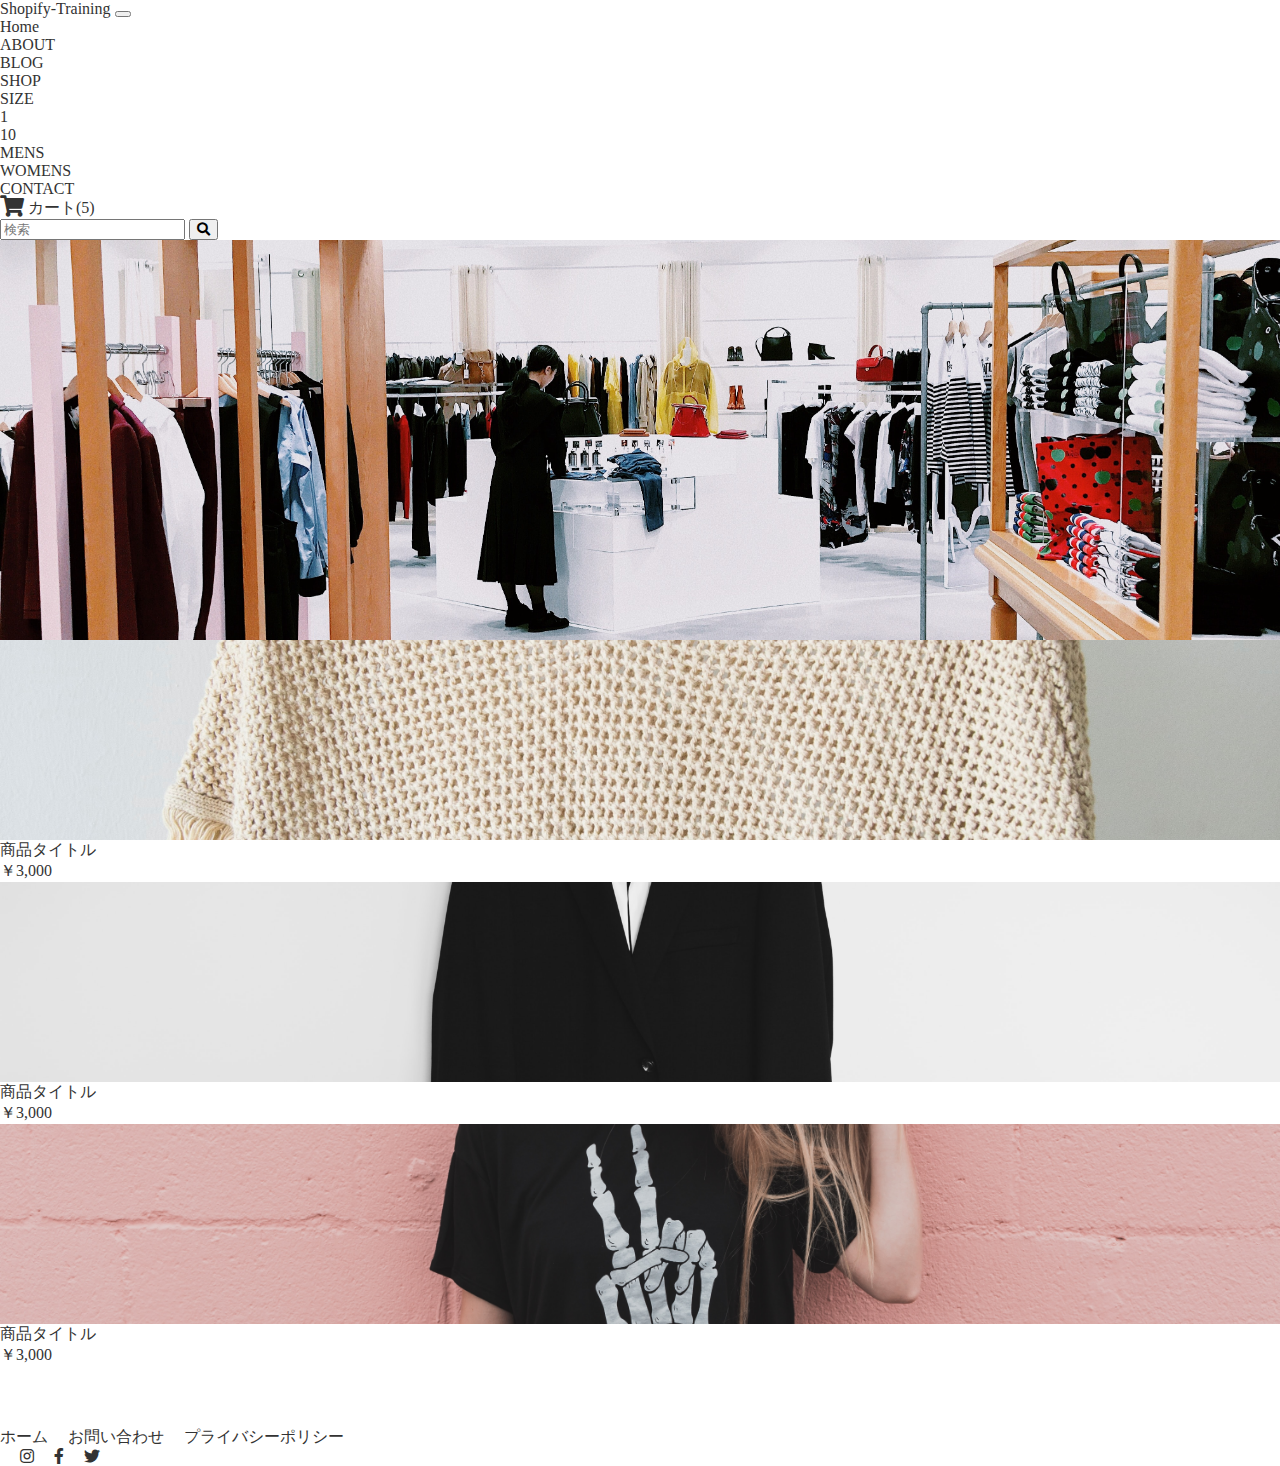
<file: index.html>
<!DOCTYPE html>

<html lang="ja">

<head>
  <meta charset="utf-8">
  <meta name="author" content="">
  <title>Shopify-Training</title>
  <meta name="description" content="">
  <meta name="viewport" content="width=device-width,initial-scale=1">

  <link rel="icon" href="">

  <!-- CSS -->

  <!-- Font Awesome Icons -->
  <link href="https://use.fontawesome.com/releases/v5.6.1/css/all.css" rel="stylesheet">

  <link href="assets/css/reset.css" rel="stylesheet">
  <link rel="stylesheet" href="https://stackpath.bootstrapcdn.com/bootstrap/4.5.0/css/bootstrap.min.css"
    integrity="sha384-9aIt2nRpC12Uk9gS9baDl411NQApFmC26EwAOH8WgZl5MYYxFfc+NcPb1dKGj7Sk" crossorigin="anonymous">
  <link href="assets/css/style.css" rel="stylesheet">


</head>

<body>
  <!-- HEADER
    ================================================== -->
  <header>
    <nav class="navbar navbar-expand-lg navbar-light bg-light">
      <a class="navbar-brand" href="index.html">Shopify-Training</a>
      <a href="cart.html" class="tb_menu ml-auto pr-3">
        <span class="navbar-text ">
          <i class="fas fa-shopping-cart fa-lg"></i>
        </span>
        <span class="navbar-text ">
          カート(5)
        </span>
      </a>
      <button class="navbar-toggler" type="button" data-toggle="collapse" data-target="#navbarNavDropdown"
        aria-controls="navbarNavDropdown" aria-expanded="false" aria-label="Toggle navigation">
        <span class="navbar-toggler-icon"></span>
      </button>
      <div class="collapse navbar-collapse" id="navbarNavDropdown">
        <ul class="navbar-nav mr-auto">
          <li class="nav-item active">
            <a class="nav-link" href="index.html">Home <span class="sr-only">(current)</span></a>
          </li>
          <li class="nav-item">
            <a class="nav-link" href="about.html">ABOUT</a>
          </li>
          <li class="nav-item">
            <a class="nav-link" href="blog.html">BLOG</a>
          </li>
          <li class="nav-item">
            <div class="dropdown drop-hover">
              <a class="nav-link dropdown-toggle" href="#">
                SHOP
              </a>
              <ul class="dropdown-menu">
                <li class="dropright drop-hover">
                  <a class="dropdown-item dropdown-toggle" href="collection.html" data-toggle="dropdown">SIZE</a>
                  <ul class="dropdown-menu">
                    <li>
                      <a class="dropdown-item" href="collection.html">1</a>
                    </li>
                    <li>
                      <a class="dropdown-item" href="collection.html">10</a>
                    </li>
                  </ul>
                </li>
                <li>
                  <a class="dropdown-item" href="collection.html">MENS</a>
                </li>
                <li>
                  <a class="dropdown-item" href="collection.html">WOMENS</a>
                </li>
              </ul>
            </div>
          </li>
          <li class="nav-item">
            <a class="nav-link" href="contact.html">CONTACT</a>
          </li>
        </ul>
        <div class="pc_menu d-flex">
          <a href="cart.html">
            <span class="navbar-text ">
              <i class="fas fa-shopping-cart fa-lg"></i>
            </span>
            <span class="navbar-text ">
              カート(5)
            </span>
          </a>
          <form>
            <div class="input-group ml-2">
              <input type="text" class="form-control" placeholder="検索">
              <span class="input-group-btn">
                <button type="button" class="btn btn-primary"><i class="fas fa-search"></i></button>
              </span>
            </div>
          </form>
        </div>
      </div>
    </nav>
  </header>

  <div class="toppage_bg_img mb-5" style="background-image: url('assets/img/index_top.jpg');">

  </div>
  <div class="main">
    <div class="container">
      <div class="row">
        <a href="product.html" class="col-sm mb-3">
          <div class="card">
            <img class="item_list_img" src="assets/img/clothes1.jpg" alt="">
            <div class="card-body">
              <p class="card-text font-weight-bold">商品タイトル</p>
              <p>￥3,000</p>
            </div>
          </div>
        </a>
        <a href="product.html" class="col-sm mb-3">
          <div class="card">
            <img class="item_list_img" src="assets/img/clothes2.jpg" alt="">
            <div class="card-body">
              <p class="card-text font-weight-bold">商品タイトル</p>
              <p>￥3,000</p>
            </div>
          </div>
        </a>
        <a href="product.html" class="col-sm mb-3">
          <div class="card">
            <img class="item_list_img" src="assets/img/clothes3.jpg" alt="">
            <div class="card-body">
              <p class="card-text font-weight-bold">商品タイトル</p>
              <p>￥3,000</p>
            </div>
          </div>
        </a>
      </div>
    </div>
  </div>

  <footer class="mt-5 py-2 bg-secondary text-white">
    <div class="container">
      <div class="footer_menu d-flex align-items-center justify-content-between">
        <ul class="footer_menu_left no_margin_buttom">
          <li><a href="index.html" class="text-white">ホーム</a></li>
          <li><a href="contact.html" class="text-white">お問い合わせ</a></li>
          <li><a href="policy.html" class="text-white">プライバシーポリシー</a></li>
        </ul>
        <ul class="footer_menu_rigth no_margin_buttom">
          <li><a href="#" class="text-white"><i class="fab fa-instagram"></i></a></li>
          <li><a href="#" class="text-white"><i class="fab fa-facebook-f"></i></a></li>
          <li><a href="#" class="text-white"><i class="fab fa-twitter"></i></a></li>
        </ul>
      </div>
    </div>
  </footer>


  <!-- JavaScript -->
  <script src="https://code.jquery.com/jquery-3.5.1.slim.min.js"
    integrity="sha384-DfXdz2htPH0lsSSs5nCTpuj/zy4C+OGpamoFVy38MVBnE+IbbVYUew+OrCXaRkfj"
    crossorigin="anonymous"></script>
  <script src="https://cdn.jsdelivr.net/npm/popper.js@1.16.0/dist/umd/popper.min.js"
    integrity="sha384-Q6E9RHvbIyZFJoft+2mJbHaEWldlvI9IOYy5n3zV9zzTtmI3UksdQRVvoxMfooAo"
    crossorigin="anonymous"></script>
  <script src="https://stackpath.bootstrapcdn.com/bootstrap/4.5.0/js/bootstrap.min.js"
    integrity="sha384-OgVRvuATP1z7JjHLkuOU7Xw704+h835Lr+6QL9UvYjZE3Ipu6Tp75j7Bh/kR0JKI"
    crossorigin="anonymous"></script>
  
</body>

</html>
</file>
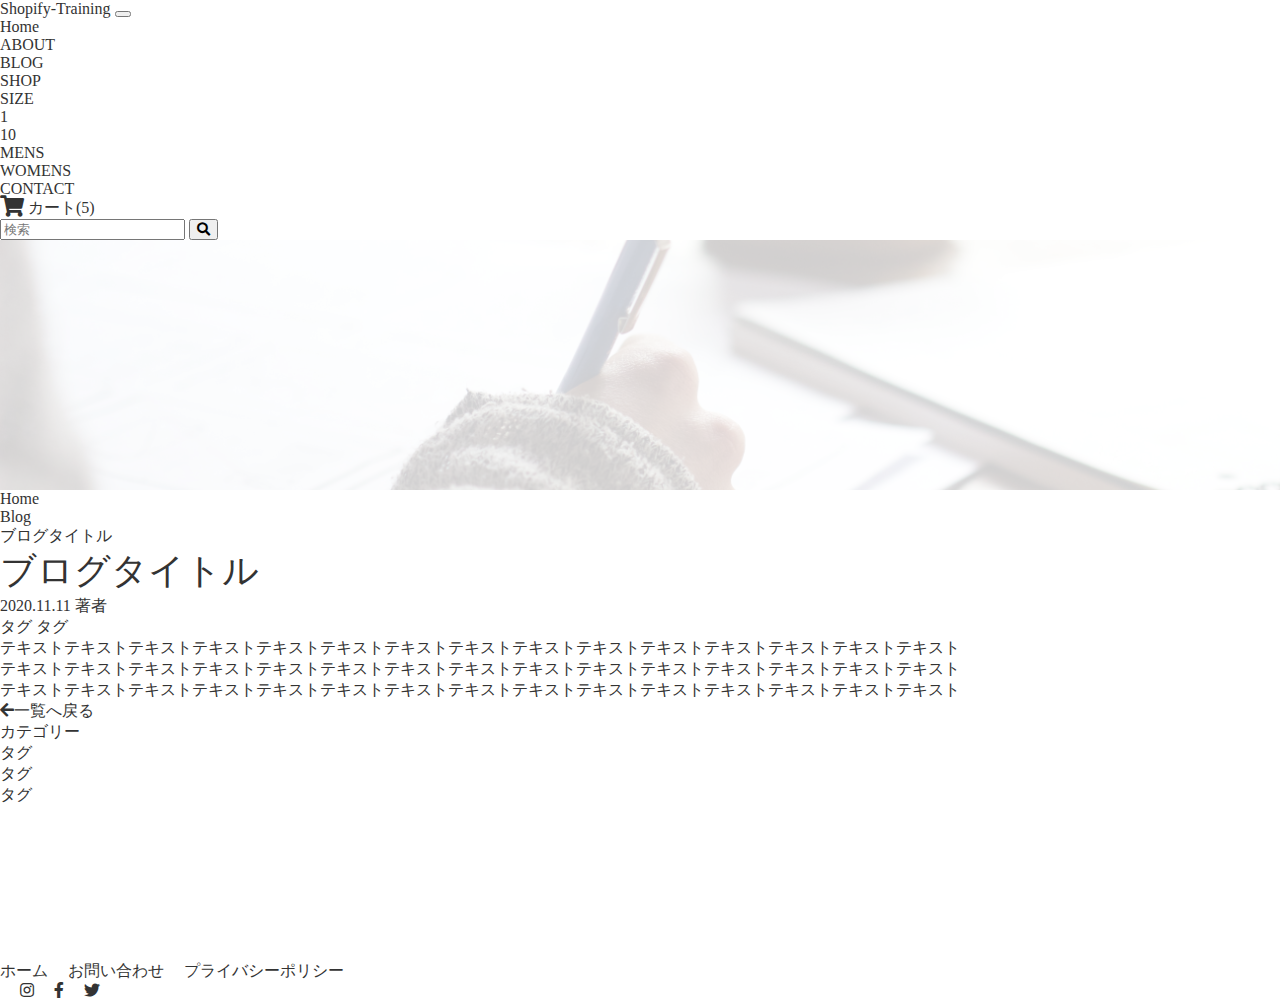
<file: article.html>
<!DOCTYPE html>

<html lang="ja">

<head>
  <meta charset="utf-8">
  <meta name="author" content="">
  <title>Shopify-Training</title>
  <meta name="description" content="">
  <meta name="viewport" content="width=device-width,initial-scale=1">

  <link rel="icon" href="">

  <!-- CSS -->

  <!-- Font Awesome Icons -->
  <link href="https://use.fontawesome.com/releases/v5.6.1/css/all.css" rel="stylesheet">

  <link href="assets/css/reset.css" rel="stylesheet">
  <link rel="stylesheet" href="https://stackpath.bootstrapcdn.com/bootstrap/4.5.0/css/bootstrap.min.css"
    integrity="sha384-9aIt2nRpC12Uk9gS9baDl411NQApFmC26EwAOH8WgZl5MYYxFfc+NcPb1dKGj7Sk" crossorigin="anonymous">
  <link href="assets/css/style.css" rel="stylesheet">


</head>

<body>
  <!-- HEADER
    ================================================== -->
  <header>
    <nav class="navbar navbar-expand-lg navbar-light bg-light">
      <a class="navbar-brand" href="index.html">Shopify-Training</a>
      <a href="cart.html" class="tb_menu ml-auto pr-3">
        <span class="navbar-text ">
          <i class="fas fa-shopping-cart fa-lg"></i>
        </span>
        <span class="navbar-text ">
          カート(5)
        </span>
      </a>
      <button class="navbar-toggler" type="button" data-toggle="collapse" data-target="#navbarNavDropdown"
        aria-controls="navbarNavDropdown" aria-expanded="false" aria-label="Toggle navigation">
        <span class="navbar-toggler-icon"></span>
      </button>
      <div class="collapse navbar-collapse" id="navbarNavDropdown">
        <ul class="navbar-nav mr-auto">
          <li class="nav-item active">
            <a class="nav-link" href="index.html">Home <span class="sr-only">(current)</span></a>
          </li>
          <li class="nav-item">
            <a class="nav-link" href="about.html">ABOUT</a>
          </li>
          <li class="nav-item">
            <a class="nav-link" href="blog.html">BLOG</a>
          </li>
          <li class="nav-item">
            <div class="dropdown drop-hover">
              <a class="nav-link dropdown-toggle" href="#">
                SHOP
              </a>
              <ul class="dropdown-menu">
                <li class="dropright drop-hover">
                  <a class="dropdown-item dropdown-toggle" href="collection.html" data-toggle="dropdown">SIZE</a>
                  <ul class="dropdown-menu">
                    <li>
                      <a class="dropdown-item" href="collection.html">1</a>
                    </li>
                    <li>
                      <a class="dropdown-item" href="collection.html">10</a>
                    </li>
                  </ul>
                </li>
                <li>
                  <a class="dropdown-item" href="collection.html">MENS</a>
                </li>
                <li>
                  <a class="dropdown-item" href="collection.html">WOMENS</a>
                </li>
              </ul>
            </div>
          </li>
          <li class="nav-item">
            <a class="nav-link" href="contact.html">CONTACT</a>
          </li>
        </ul>
        <div class="pc_menu d-flex">
          <a href="cart.html">
            <span class="navbar-text ">
              <i class="fas fa-shopping-cart fa-lg"></i>
            </span>
            <span class="navbar-text ">
              カート(5)
            </span>
          </a>
          <form>
            <div class="input-group ml-2">
              <input type="text" class="form-control" placeholder="検索">
              <span class="input-group-btn">
                <button type="button" class="btn btn-primary"><i class="fas fa-search"></i></button>
              </span>
            </div>
          </form>
        </div>
      </div>
    </nav>
  </header>

  <div class="subpage_bg_img d-flex justify-content-center align-items-center"
    style="background-image: url('assets/img/article1.jpg');">
  </div>
  <nav aria-label="breadcrumb" class="mb-5">
    <ol class="breadcrumb bg-white d-flex justify-content-center">
      <li class="breadcrumb-item"><a href="index.html">Home</a></li>
      <li class="breadcrumb-item"><a href="blog.html">Blog</a></li>
      <li class="breadcrumb-item active" aria-current="page">ブログタイトル</li>
    </ol>
  </nav>
  <div class="main">
    <div class="container">
      <div class="row">
        <div class="col-9">
          <h2 class="text-center f36 mb-3">ブログタイトル</h2>
          <div class="d-flex mb-1">
            <small class="text-muted mr-2">2020.11.11</small>
            <small class="text-muted mr-2">著者</small>
          </div>
          <div class="d-flex mb-1">
            <small class="text-muted mr-2">タグ</small>
            <small class="text-muted mr-2">タグ</small>
          </div>
          <div class="mt-5 mb-5">
            <p>テキストテキストテキストテキストテキストテキストテキストテキストテキストテキストテキストテキストテキストテキストテキスト</p>
            <p>テキストテキストテキストテキストテキストテキストテキストテキストテキストテキストテキストテキストテキストテキストテキスト</p>
            <p>テキストテキストテキストテキストテキストテキストテキストテキストテキストテキストテキストテキストテキストテキストテキスト</p>
          </div>
          <p><a href="blog.html"><i class="fas fa-arrow-left mr-1"></i>一覧へ戻る</a></p>
        </div>
        <div class="col-3">
          <h5>カテゴリー</h5>
          <ul>
            <li class="mb-1"><a href="blog.html">タグ</a></li>
            <li class="mb-1"><a href="blog.html">タグ</a></li>
            <li class="mb-1"><a href="blog.html">タグ</a></li>
          </ul>
        </div>
      </div>

    </div>
  </div>

  <footer class="mt-5 py-2 bg-secondary text-white">
    <div class="container">
      <div class="footer_menu d-flex align-items-center justify-content-between">
        <ul class="footer_menu_left no_margin_buttom">
          <li><a href="index.html" class="text-white">ホーム</a></li>
          <li><a href="contact.html" class="text-white">お問い合わせ</a></li>
          <li><a href="policy.html" class="text-white">プライバシーポリシー</a></li>
        </ul>
        <ul class="footer_menu_rigth no_margin_buttom">
          <li><a href="#" class="text-white"><i class="fab fa-instagram"></i></a></li>
          <li><a href="#" class="text-white"><i class="fab fa-facebook-f"></i></a></li>
          <li><a href="#" class="text-white"><i class="fab fa-twitter"></i></a></li>
        </ul>
      </div>
    </div>
  </footer>


  <!-- JavaScript -->
  <script src="https://code.jquery.com/jquery-3.5.1.slim.min.js"
    integrity="sha384-DfXdz2htPH0lsSSs5nCTpuj/zy4C+OGpamoFVy38MVBnE+IbbVYUew+OrCXaRkfj"
    crossorigin="anonymous"></script>
  <script src="https://cdn.jsdelivr.net/npm/popper.js@1.16.0/dist/umd/popper.min.js"
    integrity="sha384-Q6E9RHvbIyZFJoft+2mJbHaEWldlvI9IOYy5n3zV9zzTtmI3UksdQRVvoxMfooAo"
    crossorigin="anonymous"></script>
  <script src="https://stackpath.bootstrapcdn.com/bootstrap/4.5.0/js/bootstrap.min.js"
    integrity="sha384-OgVRvuATP1z7JjHLkuOU7Xw704+h835Lr+6QL9UvYjZE3Ipu6Tp75j7Bh/kR0JKI"
    crossorigin="anonymous"></script>
  
</body>

</html>
</file>
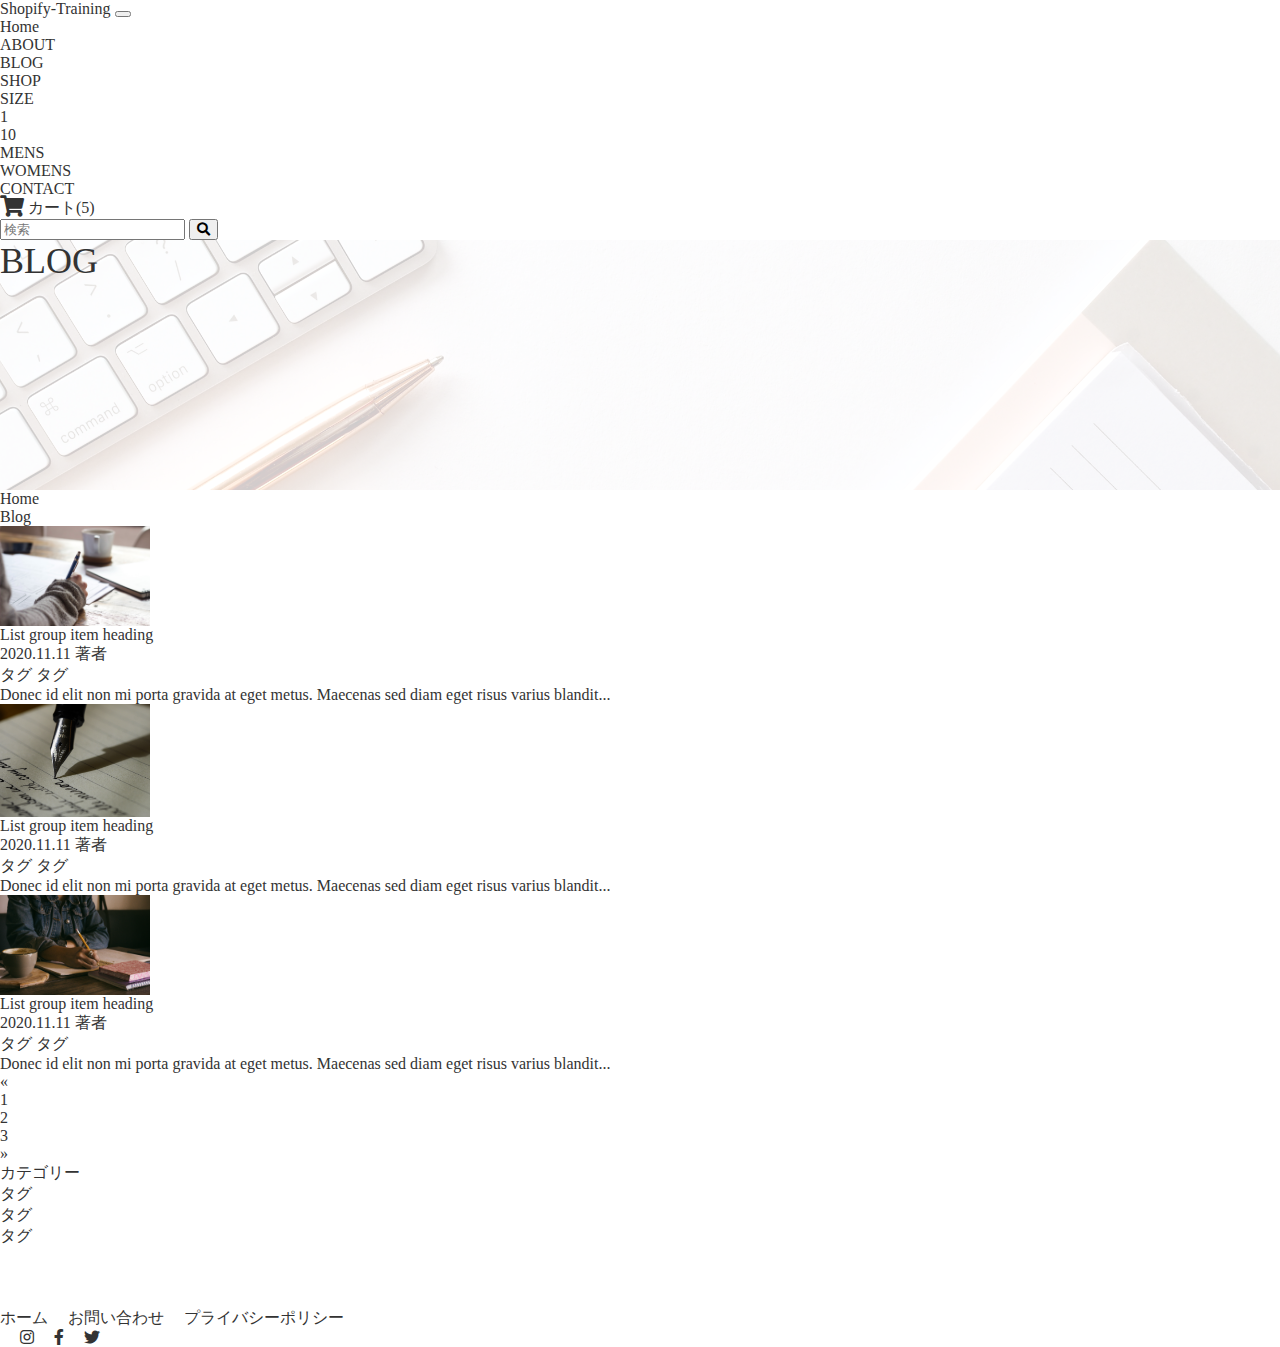
<file: blog.html>
<!DOCTYPE html>

<html lang="ja">

<head>
  <meta charset="utf-8">
  <meta name="author" content="">
  <title>Shopify-Training</title>
  <meta name="description" content="">
  <meta name="viewport" content="width=device-width,initial-scale=1">

  <link rel="icon" href="">

  <!-- CSS -->

  <!-- Font Awesome Icons -->
  <link href="https://use.fontawesome.com/releases/v5.6.1/css/all.css" rel="stylesheet">

  <link href="assets/css/reset.css" rel="stylesheet">
  <link rel="stylesheet" href="https://stackpath.bootstrapcdn.com/bootstrap/4.5.0/css/bootstrap.min.css"
    integrity="sha384-9aIt2nRpC12Uk9gS9baDl411NQApFmC26EwAOH8WgZl5MYYxFfc+NcPb1dKGj7Sk" crossorigin="anonymous">
  <link href="assets/css/style.css" rel="stylesheet">


</head>

<body>
  <!-- HEADER
    ================================================== -->
  <header>
    <nav class="navbar navbar-expand-lg navbar-light bg-light">
      <a class="navbar-brand" href="index.html">Shopify-Training</a>
      <a href="cart.html" class="tb_menu ml-auto pr-3">
        <span class="navbar-text ">
          <i class="fas fa-shopping-cart fa-lg"></i>
        </span>
        <span class="navbar-text ">
          カート(5)
        </span>
      </a>
      <button class="navbar-toggler" type="button" data-toggle="collapse" data-target="#navbarNavDropdown"
        aria-controls="navbarNavDropdown" aria-expanded="false" aria-label="Toggle navigation">
        <span class="navbar-toggler-icon"></span>
      </button>
      <div class="collapse navbar-collapse" id="navbarNavDropdown">
        <ul class="navbar-nav mr-auto">
          <li class="nav-item active">
            <a class="nav-link" href="index.html">Home <span class="sr-only">(current)</span></a>
          </li>
          <li class="nav-item">
            <a class="nav-link" href="about.html">ABOUT</a>
          </li>
          <li class="nav-item">
            <a class="nav-link" href="blog.html">BLOG</a>
          </li>
          <li class="nav-item">
            <div class="dropdown drop-hover">
              <a class="nav-link dropdown-toggle" href="#">
                SHOP
              </a>
              <ul class="dropdown-menu">
                <li class="dropright drop-hover">
                  <a class="dropdown-item dropdown-toggle" href="collection.html" data-toggle="dropdown">SIZE</a>
                  <ul class="dropdown-menu">
                    <li>
                      <a class="dropdown-item" href="collection.html">1</a>
                    </li>
                    <li>
                      <a class="dropdown-item" href="collection.html">10</a>
                    </li>
                  </ul>
                </li>
                <li>
                  <a class="dropdown-item" href="collection.html">MENS</a>
                </li>
                <li>
                  <a class="dropdown-item" href="collection.html">WOMENS</a>
                </li>
              </ul>
            </div>
          </li>
          <li class="nav-item">
            <a class="nav-link" href="contact.html">CONTACT</a>
          </li>
        </ul>
        <div class="pc_menu d-flex">
          <a href="cart.html">
            <span class="navbar-text ">
              <i class="fas fa-shopping-cart fa-lg"></i>
            </span>
            <span class="navbar-text ">
              カート(5)
            </span>
          </a>
          <form>
            <div class="input-group ml-2">
              <input type="text" class="form-control" placeholder="検索">
              <span class="input-group-btn">
                <button type="button" class="btn btn-primary"><i class="fas fa-search"></i></button>
              </span>
            </div>
          </form>
        </div>
      </div>
    </nav>
  </header>

  <div class="subpage_bg_img d-flex justify-content-center align-items-center"
    style="background-image: url('assets/img/blog_top.jpg');">
    <h2 class="f36">BLOG</h2>
  </div>
  <nav aria-label="breadcrumb" class="mb-5">
    <ol class="breadcrumb bg-white d-flex justify-content-center">
      <li class="breadcrumb-item"><a href="index.html">Home</a></li>
      <li class="breadcrumb-item active" aria-current="page">Blog</li>
    </ol>
  </nav>
  <div class="main">
    <div class="container">
      <div class="row">
        <div class="col-9">
          <div class="list-group mb-5">
            <a href="article.html" class="list-group-item list-group-item-action flex-column align-items-start">
              <div class="d-flex w-100">
                <img src="assets/img/article1.jpg" alt="" class="img-thumbnail cover_img" width="150px" height="150px">
                <div class="ml-3">
                  <h5 class="mb-1">List group item heading</h5>
                  <div class="d-flex mb-1">
                    <small class="text-muted mr-2">2020.11.11</small>
                    <small class="text-muted mr-2">著者</small>
                  </div>
                  <div class="d-flex mb-1">
                    <small class="text-muted mr-2">タグ</small>
                    <small class="text-muted mr-2">タグ</small>
                  </div>
                  <p class="mb-1">Donec id elit non mi porta gravida at eget metus. Maecenas sed diam eget risus varius
                    blandit...</p>
                </div>

              </div>
            </a>
            <a href="article.html" class="list-group-item list-group-item-action flex-column align-items-start">
              <div class="d-flex w-100">
                <img src="assets/img/article2.jpg" alt="" class="img-thumbnail cover_img" width="150px" height="150px">
                <div class="ml-3">
                  <h5 class="mb-1">List group item heading</h5>
                  <div class="d-flex mb-1">
                    <small class="text-muted mr-2">2020.11.11</small>
                    <small class="text-muted mr-2">著者</small>
                  </div>
                  <div class="d-flex mb-1">
                    <small class="text-muted mr-2">タグ</small>
                    <small class="text-muted mr-2">タグ</small>
                  </div>
                  <p class="mb-1">Donec id elit non mi porta gravida at eget metus. Maecenas sed diam eget risus varius
                    blandit...</p>
                </div>

              </div>
            </a>
            <a href="article.html" class="list-group-item list-group-item-action flex-column align-items-start">
              <div class="d-flex w-100">
                <img src="assets/img/article3.jpg" alt="" class="img-thumbnail cover_img" width="150px" height="150px">
                <div class="ml-3">
                  <h5 class="mb-1">List group item heading</h5>
                  <div class="d-flex mb-1">
                    <small class="text-muted mr-2">2020.11.11</small>
                    <small class="text-muted mr-2">著者</small>
                  </div>
                  <div class="d-flex mb-1">
                    <small class="text-muted mr-2">タグ</small>
                    <small class="text-muted mr-2">タグ</small>
                  </div>
                  <p class="mb-1">Donec id elit non mi porta gravida at eget metus. Maecenas sed diam eget risus varius
                    blandit...</p>
                </div>

              </div>
            </a>
          </div>
          <nav aria-label="Page navigation example">
            <ul class="pagination d-flex justify-content-center">
              <li class="page-item">
                <a class="page-link text-secondary" href="blog.html" aria-label="Previous">
                  <span aria-hidden="true">&laquo;</span>
                  <span class="sr-only">Previous</span>
                </a>
              </li>
              <li class="page-item"><a class="page-link text-secondary" href="blog.html">1</a></li>
              <li class="page-item"><a class="page-link text-secondary" href="blog.html">2</a></li>
              <li class="page-item"><a class="page-link text-secondary" href="blog.html">3</a></li>
              <li class="page-item">
                <a class="page-link text-secondary" href="blog.html" aria-label="Next">
                  <span aria-hidden="true">&raquo;</span>
                  <span class="sr-only">Next</span>
                </a>
              </li>
            </ul>
          </nav>
        </div>
        <div class="col-3">
          <h5>カテゴリー</h5>
          <ul>
            <li class="mb-1"><a href="blog.html">タグ</a></li>
            <li class="mb-1"><a href="blog.html">タグ</a></li>
            <li class="mb-1"><a href="blog.html">タグ</a></li>
          </ul>
        </div>
      </div>

    </div>
  </div>

  <footer class="mt-5 py-2 bg-secondary text-white">
    <div class="container">
      <div class="footer_menu d-flex align-items-center justify-content-between">
        <ul class="footer_menu_left no_margin_buttom">
          <li><a href="index.html" class="text-white">ホーム</a></li>
          <li><a href="contact.html" class="text-white">お問い合わせ</a></li>
          <li><a href="policy.html" class="text-white">プライバシーポリシー</a></li>
        </ul>
        <ul class="footer_menu_rigth no_margin_buttom">
          <li><a href="#" class="text-white"><i class="fab fa-instagram"></i></a></li>
          <li><a href="#" class="text-white"><i class="fab fa-facebook-f"></i></a></li>
          <li><a href="#" class="text-white"><i class="fab fa-twitter"></i></a></li>
        </ul>
      </div>
    </div>
  </footer>


  <!-- JavaScript -->
  <script src="https://code.jquery.com/jquery-3.5.1.slim.min.js"
    integrity="sha384-DfXdz2htPH0lsSSs5nCTpuj/zy4C+OGpamoFVy38MVBnE+IbbVYUew+OrCXaRkfj"
    crossorigin="anonymous"></script>
  <script src="https://cdn.jsdelivr.net/npm/popper.js@1.16.0/dist/umd/popper.min.js"
    integrity="sha384-Q6E9RHvbIyZFJoft+2mJbHaEWldlvI9IOYy5n3zV9zzTtmI3UksdQRVvoxMfooAo"
    crossorigin="anonymous"></script>
  <script src="https://stackpath.bootstrapcdn.com/bootstrap/4.5.0/js/bootstrap.min.js"
    integrity="sha384-OgVRvuATP1z7JjHLkuOU7Xw704+h835Lr+6QL9UvYjZE3Ipu6Tp75j7Bh/kR0JKI"
    crossorigin="anonymous"></script>
  
</body>

</html>
</file>
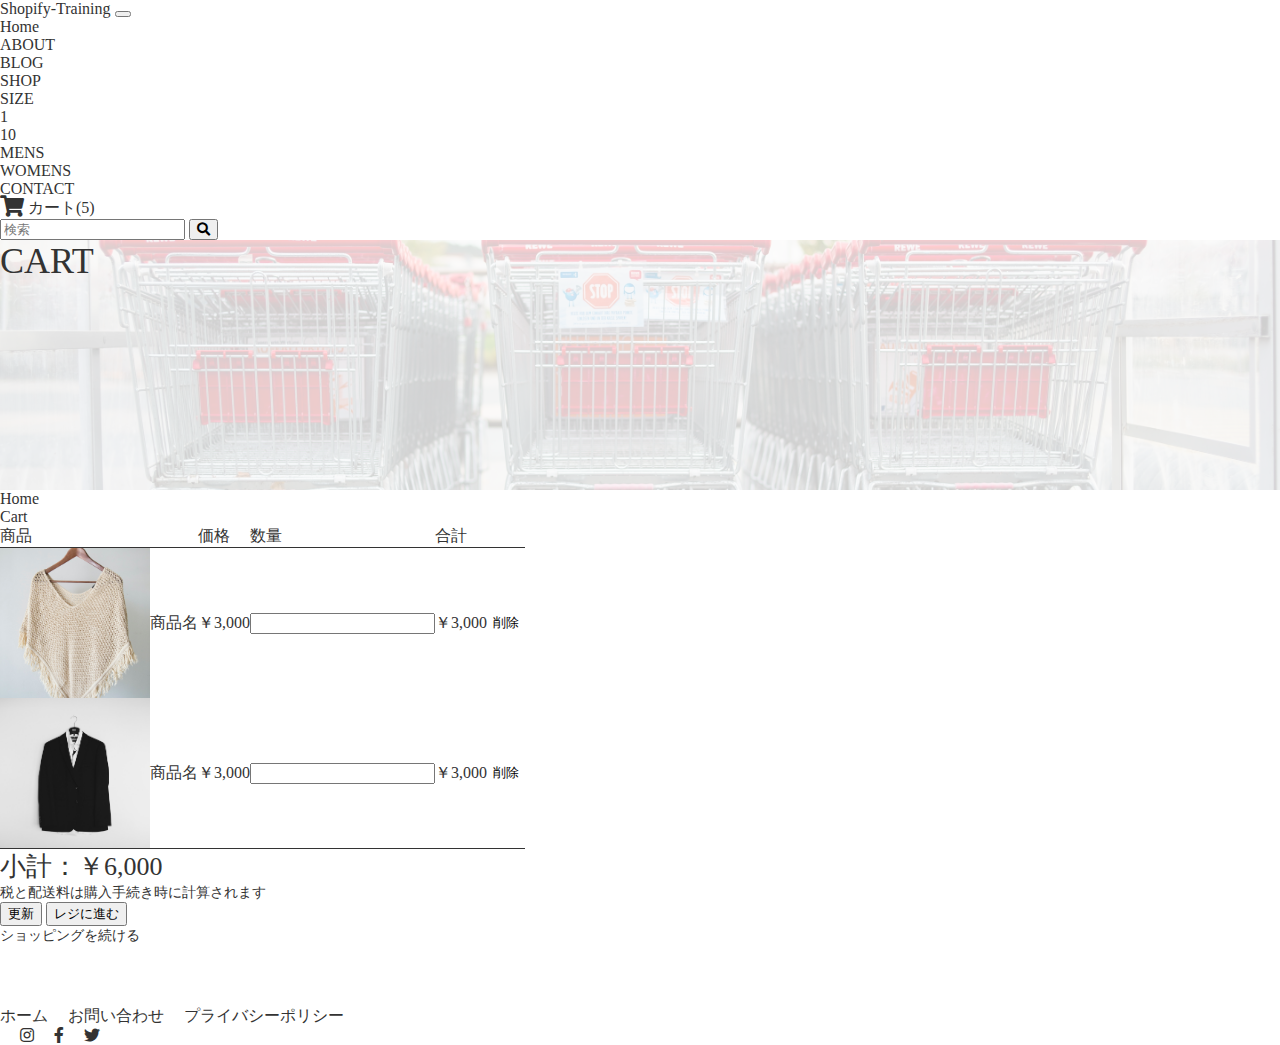
<file: cart.html>
<!DOCTYPE html>

<html lang="ja">

<head>
  <meta charset="utf-8">
  <meta name="author" content="">
  <title>Shopify-Training</title>
  <meta name="description" content="">
  <meta name="viewport" content="width=device-width,initial-scale=1">

  <link rel="icon" href="">

  <!-- CSS -->

  <!-- Font Awesome Icons -->
  <link href="https://use.fontawesome.com/releases/v5.6.1/css/all.css" rel="stylesheet">

  <link href="assets/css/reset.css" rel="stylesheet">
  <link rel="stylesheet" href="https://stackpath.bootstrapcdn.com/bootstrap/4.5.0/css/bootstrap.min.css"
    integrity="sha384-9aIt2nRpC12Uk9gS9baDl411NQApFmC26EwAOH8WgZl5MYYxFfc+NcPb1dKGj7Sk" crossorigin="anonymous">
  <link href="assets/css/style.css" rel="stylesheet">


</head>

<body>
  <!-- HEADER
    ================================================== -->
  <header>
    <nav class="navbar navbar-expand-lg navbar-light bg-light">
      <a class="navbar-brand" href="index.html">Shopify-Training</a>
      <a href="cart.html" class="tb_menu ml-auto pr-3">
        <span class="navbar-text ">
          <i class="fas fa-shopping-cart fa-lg"></i>
        </span>
        <span class="navbar-text ">
          カート(5)
        </span>
      </a>
      <button class="navbar-toggler" type="button" data-toggle="collapse" data-target="#navbarNavDropdown"
        aria-controls="navbarNavDropdown" aria-expanded="false" aria-label="Toggle navigation">
        <span class="navbar-toggler-icon"></span>
      </button>
      <div class="collapse navbar-collapse" id="navbarNavDropdown">
        <ul class="navbar-nav mr-auto">
          <li class="nav-item active">
            <a class="nav-link" href="index.html">Home <span class="sr-only">(current)</span></a>
          </li>
          <li class="nav-item">
            <a class="nav-link" href="about.html">ABOUT</a>
          </li>
          <li class="nav-item">
            <a class="nav-link" href="blog.html">BLOG</a>
          </li>
          <li class="nav-item">
            <div class="dropdown drop-hover">
              <a class="nav-link dropdown-toggle" href="#">
                SHOP
              </a>
              <ul class="dropdown-menu">
                <li class="dropright drop-hover">
                  <a class="dropdown-item dropdown-toggle" href="collection.html" data-toggle="dropdown">SIZE</a>
                  <ul class="dropdown-menu">
                    <li>
                      <a class="dropdown-item" href="collection.html">1</a>
                    </li>
                    <li>
                      <a class="dropdown-item" href="collection.html">10</a>
                    </li>
                  </ul>
                </li>
                <li>
                  <a class="dropdown-item" href="collection.html">MENS</a>
                </li>
                <li>
                  <a class="dropdown-item" href="collection.html">WOMENS</a>
                </li>
              </ul>
            </div>
          </li>
          <li class="nav-item">
            <a class="nav-link" href="contact.html">CONTACT</a>
          </li>
        </ul>
        <div class="pc_menu d-flex">
          <a href="cart.html">
            <span class="navbar-text ">
              <i class="fas fa-shopping-cart fa-lg"></i>
            </span>
            <span class="navbar-text ">
              カート(5)
            </span>
          </a>
          <form>
            <div class="input-group ml-2">
              <input type="text" class="form-control" placeholder="検索">
              <span class="input-group-btn">
                <button type="button" class="btn btn-primary"><i class="fas fa-search"></i></button>
              </span>
            </div>
          </form>
        </div>
      </div>
    </nav>
  </header>

  <div class="subpage_bg_img d-flex justify-content-center align-items-center"
    style="background-image: url('assets/img/cart_top.jpg');">
    <h2 class="f36">CART</h2>
  </div>
  <nav aria-label="breadcrumb" class="mb-5">
    <ol class="breadcrumb bg-white d-flex justify-content-center">
      <li class="breadcrumb-item"><a href="collection.html">Home</a></li>
      <li class="breadcrumb-item active" aria-current="page">Cart</li>
    </ol>
  </nav>
  <div class="main">
    <div class="container">
      <form>
        <table class="table cart_table">
          <thead>
            <tr>
              <th scope="col">商品</th>
              <th scope="col"></th>
              <th scope="col">価格</th>
              <th scope="col">数量</th>
              <th scope="col">合計</th>
              <th scope="col"></th>
            </tr>
          </thead>
          <tbody>
            <tr>
              <th scope="col"><img src="assets/img/clothes1.jpg" class="cover_img cart_product_img" alt=""></th>
              <td>商品名</td>
              <td>￥3,000</td>
              <td>
                <input type="number" class="form-control" id="cart_number1"></td>
              <td>￥3,000</td>
              <td><input class="delete_button" value="削除" type="submit"></td>
            </tr>
            <tr>
              <th scope="col"><img src="assets/img/clothes2.jpg" class="cover_img cart_product_img" alt=""></th>
              <td>商品名</td>
              <td>￥3,000</td>
              <td>
                <input type="number" class="form-control" id="cart_number2"></td>
              <td>￥3,000</td>
              <td><input class="delete_button" value="削除" type="submit"></td>
            </tr>
          </tbody>
        </table>
        <div class="text-right">
          <p class="f26">小計：￥6,000</p>
          <p class="f14">税と配送料は購入手続き時に計算されます</p>
        </div>
        <div class="d-flex">
          <button type="submit" class="ml-auto mr-3 btn btn-light">更新
          </button>
          <button type="submit" class="btn btn-dark">レジに進む
          </button>
        </div>
        <div class="text-right mt-3">
          <a href="index.html" class="f14 border-bottom">ショッピングを続ける</a>
        </div>
      </form>
    </div>
  </div>

  <footer class="mt-5 py-2 bg-secondary text-white">
    <div class="container">
      <div class="footer_menu d-flex align-items-center justify-content-between">
        <ul class="footer_menu_left no_margin_buttom">
          <li><a href="index.html" class="text-white">ホーム</a></li>
          <li><a href="contact.html" class="text-white">お問い合わせ</a></li>
          <li><a href="policy.html" class="text-white">プライバシーポリシー</a></li>
        </ul>
        <ul class="footer_menu_rigth no_margin_buttom">
          <li><a href="#" class="text-white"><i class="fab fa-instagram"></i></a></li>
          <li><a href="#" class="text-white"><i class="fab fa-facebook-f"></i></a></li>
          <li><a href="#" class="text-white"><i class="fab fa-twitter"></i></a></li>
        </ul>
      </div>
    </div>
  </footer>


  <!-- JavaScript -->
  <script src="https://code.jquery.com/jquery-3.5.1.slim.min.js"
    integrity="sha384-DfXdz2htPH0lsSSs5nCTpuj/zy4C+OGpamoFVy38MVBnE+IbbVYUew+OrCXaRkfj"
    crossorigin="anonymous"></script>
  <script src="https://cdn.jsdelivr.net/npm/popper.js@1.16.0/dist/umd/popper.min.js"
    integrity="sha384-Q6E9RHvbIyZFJoft+2mJbHaEWldlvI9IOYy5n3zV9zzTtmI3UksdQRVvoxMfooAo"
    crossorigin="anonymous"></script>
  <script src="https://stackpath.bootstrapcdn.com/bootstrap/4.5.0/js/bootstrap.min.js"
    integrity="sha384-OgVRvuATP1z7JjHLkuOU7Xw704+h835Lr+6QL9UvYjZE3Ipu6Tp75j7Bh/kR0JKI"
    crossorigin="anonymous"></script>
  
</body>

</html>
</file>
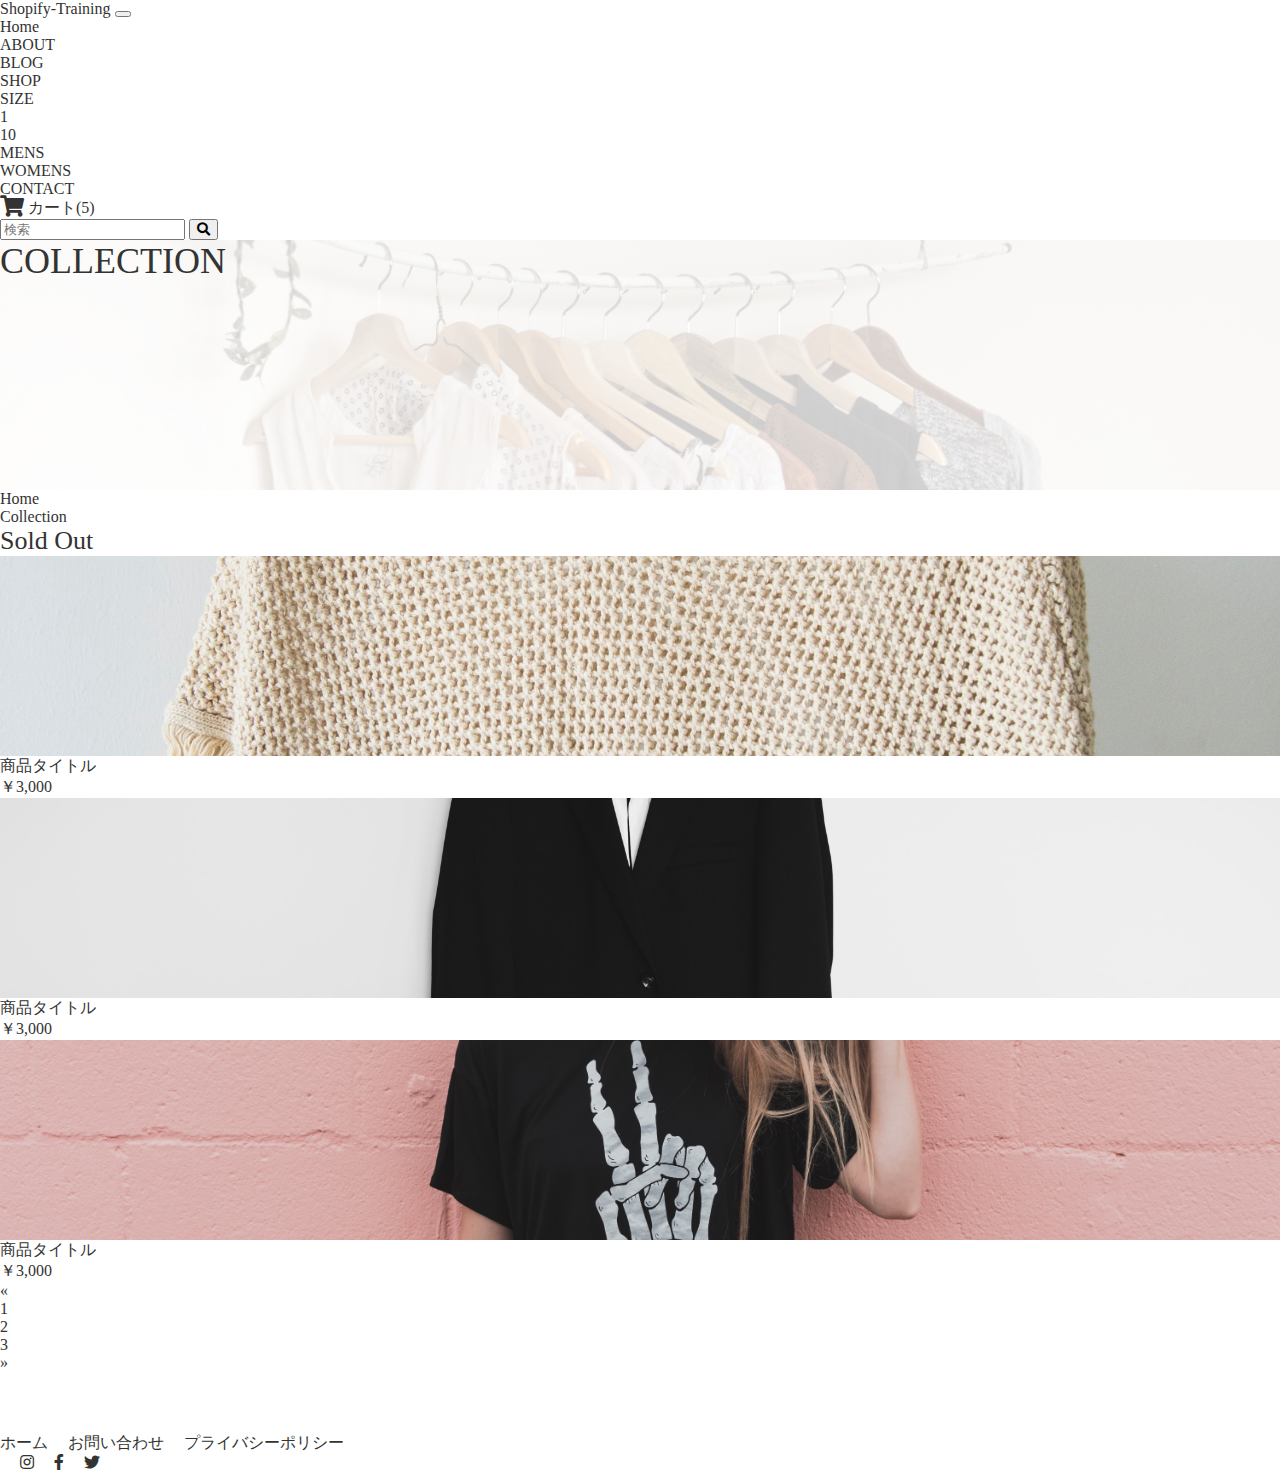
<file: collection.html>
<!DOCTYPE html>

<html lang="ja">

<head>
  <meta charset="utf-8">
  <meta name="author" content="">
  <title>Shopify-Training</title>
  <meta name="description" content="">
  <meta name="viewport" content="width=device-width,initial-scale=1">

  <link rel="icon" href="">

  <!-- CSS -->

  <!-- Font Awesome Icons -->
  <link href="https://use.fontawesome.com/releases/v5.6.1/css/all.css" rel="stylesheet">

  <link href="assets/css/reset.css" rel="stylesheet">
  <link rel="stylesheet" href="https://stackpath.bootstrapcdn.com/bootstrap/4.5.0/css/bootstrap.min.css"
    integrity="sha384-9aIt2nRpC12Uk9gS9baDl411NQApFmC26EwAOH8WgZl5MYYxFfc+NcPb1dKGj7Sk" crossorigin="anonymous">
  <link href="assets/css/style.css" rel="stylesheet">


</head>

<body>
  <!-- HEADER
    ================================================== -->
  <header>
    <nav class="navbar navbar-expand-lg navbar-light bg-light">
      <a class="navbar-brand" href="index.html">Shopify-Training</a>
      <a href="cart.html" class="tb_menu ml-auto pr-3">
        <span class="navbar-text ">
          <i class="fas fa-shopping-cart fa-lg"></i>
        </span>
        <span class="navbar-text ">
          カート(5)
        </span>
      </a>
      <button class="navbar-toggler" type="button" data-toggle="collapse" data-target="#navbarNavDropdown"
        aria-controls="navbarNavDropdown" aria-expanded="false" aria-label="Toggle navigation">
        <span class="navbar-toggler-icon"></span>
      </button>
      <div class="collapse navbar-collapse" id="navbarNavDropdown">
        <ul class="navbar-nav mr-auto">
          <li class="nav-item active">
            <a class="nav-link" href="index.html">Home <span class="sr-only">(current)</span></a>
          </li>
          <li class="nav-item">
            <a class="nav-link" href="about.html">ABOUT</a>
          </li>
          <li class="nav-item">
            <a class="nav-link" href="blog.html">BLOG</a>
          </li>
          <li class="nav-item">
            <div class="dropdown drop-hover">
              <a class="nav-link dropdown-toggle" href="#">
                SHOP
              </a>
              <ul class="dropdown-menu">
                <li class="dropright drop-hover">
                  <a class="dropdown-item dropdown-toggle" href="collection.html" data-toggle="dropdown">SIZE</a>
                  <ul class="dropdown-menu">
                    <li>
                      <a class="dropdown-item" href="collection.html">1</a>
                    </li>
                    <li>
                      <a class="dropdown-item" href="collection.html">10</a>
                    </li>
                  </ul>
                </li>
                <li>
                  <a class="dropdown-item" href="collection.html">MENS</a>
                </li>
                <li>
                  <a class="dropdown-item" href="collection.html">WOMENS</a>
                </li>
              </ul>
            </div>
          </li>
          <li class="nav-item">
            <a class="nav-link" href="contact.html">CONTACT</a>
          </li>
        </ul>
        <div class="pc_menu d-flex">
          <a href="cart.html">
            <span class="navbar-text ">
              <i class="fas fa-shopping-cart fa-lg"></i>
            </span>
            <span class="navbar-text ">
              カート(5)
            </span>
          </a>
          <form>
            <div class="input-group ml-2">
              <input type="text" class="form-control" placeholder="検索">
              <span class="input-group-btn">
                <button type="button" class="btn btn-primary"><i class="fas fa-search"></i></button>
              </span>
            </div>
          </form>
        </div>
      </div>
    </nav>
  </header>

  <div class="subpage_bg_img d-flex justify-content-center align-items-center"
    style="background-image: url('assets/img/collection_top.jpg');">
    <h2 class="f36">COLLECTION</h2>
  </div>
  <nav aria-label="breadcrumb" class="mb-5">
    <ol class="breadcrumb bg-white d-flex justify-content-center">
      <li class="breadcrumb-item"><a href="index.html">Home</a></li>
      <li class="breadcrumb-item active" aria-current="page">Collection</li>
    </ol>
  </nav>
  <div class="main">
    <div class="container">
      <div class="row row-cols-sm-3">
        <a href="product.html" class="col-sm mb-3">
          <div class="card position-relative">
            <span class="f26 sold_out text-danger position-absolute">Sold Out</span>
            <img class="item_list_img" src="assets/img/clothes1.jpg" alt="">
            <div class="card-body">
              <p class="card-text font-weight-bold">商品タイトル</p>
              <p>￥3,000</p>
            </div>
          </div>
        </a>
        <a href="product.html" class="col-sm mb-3">
          <div class="card position-relative">
            <img class="item_list_img" src="assets/img/clothes2.jpg" alt="">
            <div class="card-body">
              <p class="card-text font-weight-bold">商品タイトル</p>
              <p>￥3,000</p>
            </div>
          </div>
        </a>
        <a href="product.html" class="col-sm mb-3">
          <div class="card position-relative">
            <img class="item_list_img" src="assets/img/clothes3.jpg" alt="">
            <div class="card-body">
              <p class="card-text font-weight-bold">商品タイトル</p>
              <p>￥3,000</p>
            </div>
          </div>
        </a>
      </div>

      <nav aria-label="Page navigation example">
        <ul class="pagination d-flex justify-content-center">
          <li class="page-item">
            <a class="page-link text-secondary" href="collection.html" aria-label="Previous">
              <span aria-hidden="true">&laquo;</span>
              <span class="sr-only">Previous</span>
            </a>
          </li>
          <li class="page-item"><a class="page-link text-secondary" href="collection.html">1</a></li>
          <li class="page-item"><a class="page-link text-secondary" href="collection.html">2</a></li>
          <li class="page-item"><a class="page-link text-secondary" href="collection.html">3</a></li>
          <li class="page-item">
            <a class="page-link text-secondary" href="collection.html" aria-label="Next">
              <span aria-hidden="true">&raquo;</span>
              <span class="sr-only">Next</span>
            </a>
          </li>
        </ul>
      </nav>
    </div>
  </div>

  <footer class="mt-5 py-2 bg-secondary text-white">
    <div class="container">
      <div class="footer_menu d-flex align-items-center justify-content-between">
        <ul class="footer_menu_left no_margin_buttom">
          <li><a href="index.html" class="text-white">ホーム</a></li>
          <li><a href="contact.html" class="text-white">お問い合わせ</a></li>
          <li><a href="policy.html" class="text-white">プライバシーポリシー</a></li>
        </ul>
        <ul class="footer_menu_rigth no_margin_buttom">
          <li><a href="#" class="text-white"><i class="fab fa-instagram"></i></a></li>
          <li><a href="#" class="text-white"><i class="fab fa-facebook-f"></i></a></li>
          <li><a href="#" class="text-white"><i class="fab fa-twitter"></i></a></li>
        </ul>
      </div>
    </div>
  </footer>


  <!-- JavaScript -->
  <script src="https://code.jquery.com/jquery-3.5.1.slim.min.js"
    integrity="sha384-DfXdz2htPH0lsSSs5nCTpuj/zy4C+OGpamoFVy38MVBnE+IbbVYUew+OrCXaRkfj"
    crossorigin="anonymous"></script>
  <script src="https://cdn.jsdelivr.net/npm/popper.js@1.16.0/dist/umd/popper.min.js"
    integrity="sha384-Q6E9RHvbIyZFJoft+2mJbHaEWldlvI9IOYy5n3zV9zzTtmI3UksdQRVvoxMfooAo"
    crossorigin="anonymous"></script>
  <script src="https://stackpath.bootstrapcdn.com/bootstrap/4.5.0/js/bootstrap.min.js"
    integrity="sha384-OgVRvuATP1z7JjHLkuOU7Xw704+h835Lr+6QL9UvYjZE3Ipu6Tp75j7Bh/kR0JKI"
    crossorigin="anonymous"></script>
  
</body>

</html>
</file>
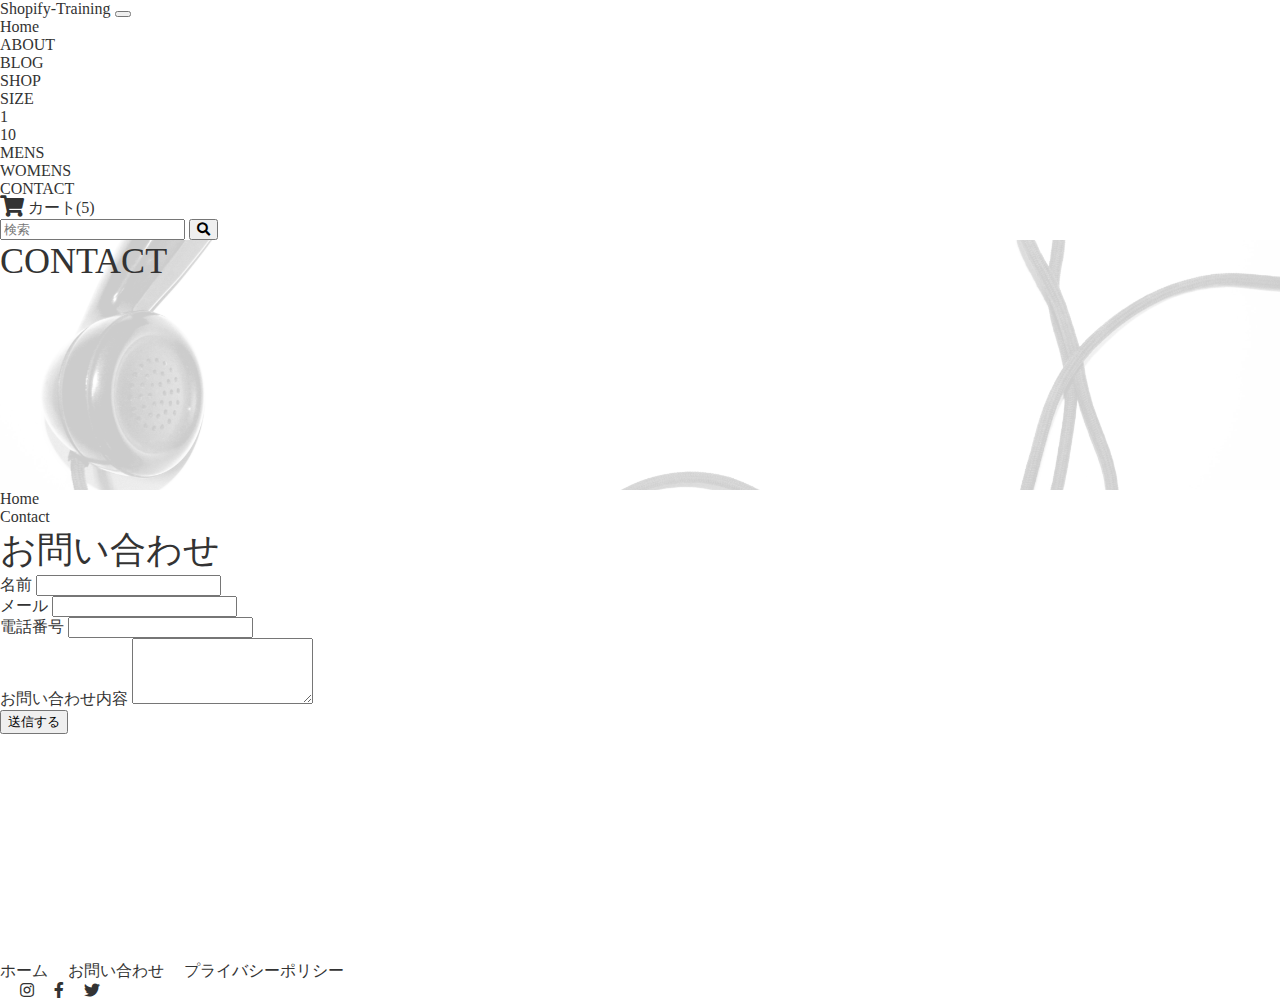
<file: contact.html>
<!DOCTYPE html>

<html lang="ja">

<head>
  <meta charset="utf-8">
  <meta name="author" content="">
  <title>Shopify-Training</title>
  <meta name="description" content="">
  <meta name="viewport" content="width=device-width,initial-scale=1">

  <link rel="icon" href="">

  <!-- CSS -->

  <!-- Font Awesome Icons -->
  <link href="https://use.fontawesome.com/releases/v5.6.1/css/all.css" rel="stylesheet">

  <link href="assets/css/reset.css" rel="stylesheet">
  <link rel="stylesheet" href="https://stackpath.bootstrapcdn.com/bootstrap/4.5.0/css/bootstrap.min.css"
    integrity="sha384-9aIt2nRpC12Uk9gS9baDl411NQApFmC26EwAOH8WgZl5MYYxFfc+NcPb1dKGj7Sk" crossorigin="anonymous">
  <link href="assets/css/style.css" rel="stylesheet">


</head>

<body>
  <!-- HEADER
    ================================================== -->
  <header>
    <nav class="navbar navbar-expand-lg navbar-light bg-light">
      <a class="navbar-brand" href="index.html">Shopify-Training</a>
      <a href="cart.html" class="tb_menu ml-auto pr-3">
        <span class="navbar-text ">
          <i class="fas fa-shopping-cart fa-lg"></i>
        </span>
        <span class="navbar-text ">
          カート(5)
        </span>
      </a>
      <button class="navbar-toggler" type="button" data-toggle="collapse" data-target="#navbarNavDropdown"
        aria-controls="navbarNavDropdown" aria-expanded="false" aria-label="Toggle navigation">
        <span class="navbar-toggler-icon"></span>
      </button>
      <div class="collapse navbar-collapse" id="navbarNavDropdown">
        <ul class="navbar-nav mr-auto">
          <li class="nav-item active">
            <a class="nav-link" href="index.html">Home <span class="sr-only">(current)</span></a>
          </li>
          <li class="nav-item">
            <a class="nav-link" href="about.html">ABOUT</a>
          </li>
          <li class="nav-item">
            <a class="nav-link" href="blog.html">BLOG</a>
          </li>
          <li class="nav-item">
            <div class="dropdown drop-hover">
              <a class="nav-link dropdown-toggle" href="#">
                SHOP
              </a>
              <ul class="dropdown-menu">
                <li class="dropright drop-hover">
                  <a class="dropdown-item dropdown-toggle" href="collection.html" data-toggle="dropdown">SIZE</a>
                  <ul class="dropdown-menu">
                    <li>
                      <a class="dropdown-item" href="collection.html">1</a>
                    </li>
                    <li>
                      <a class="dropdown-item" href="collection.html">10</a>
                    </li>
                  </ul>
                </li>
                <li>
                  <a class="dropdown-item" href="collection.html">MENS</a>
                </li>
                <li>
                  <a class="dropdown-item" href="collection.html">WOMENS</a>
                </li>
              </ul>
            </div>
          </li>
          <li class="nav-item">
            <a class="nav-link" href="contact.html">CONTACT</a>
          </li>
        </ul>
        <div class="pc_menu d-flex">
          <a href="cart.html">
            <span class="navbar-text ">
              <i class="fas fa-shopping-cart fa-lg"></i>
            </span>
            <span class="navbar-text ">
              カート(5)
            </span>
          </a>
          <form>
            <div class="input-group ml-2">
              <input type="text" class="form-control" placeholder="検索">
              <span class="input-group-btn">
                <button type="button" class="btn btn-primary"><i class="fas fa-search"></i></button>
              </span>
            </div>
          </form>
        </div>
      </div>
    </nav>
  </header>

  <div class="subpage_bg_img d-flex justify-content-center align-items-center"
    style="background-image: url('assets/img/contact.jpg');">
    <h2 class="f36">CONTACT</h2>
  </div>
  <nav aria-label="breadcrumb" class="mb-5">
    <ol class="breadcrumb bg-white d-flex justify-content-center">
      <li class="breadcrumb-item"><a href="index.html">Home</a></li>
      <li class="breadcrumb-item active" aria-current="page">Contact</li>
    </ol>
  </nav>
  <div class="main">
    <div class="container">
      <h3 class="text-center mb-5 f36">お問い合わせ</h3>

      <form>
        <div class="form-group">
          <label for="name">名前</label>
          <input type="text" class="form-control" id="name" placeholder="">
        </div>
        <div class="form-group">
          <label for="email">メール</label>
          <input type="email" class="form-control" id="email" placeholder="">
        </div>
        <div class="form-group">
          <label for="tel">電話番号</label>
          <input type="tel" class="form-control" id="tel" placeholder="">
        </div>
        <div class="form-group">
          <label for="content">お問い合わせ内容</label>
          <textarea class="form-control" id="content" rows="4"></textarea>
        </div>
        <button type="submit" class="d-block mx-auto btn btn-secondary">送信する</button>
      </form>
    </div>
  </div>

  <footer class="mt-5 py-2 bg-secondary text-white">
    <div class="container">
      <div class="footer_menu d-flex align-items-center justify-content-between">
        <ul class="footer_menu_left no_margin_buttom">
          <li><a href="index.html" class="text-white">ホーム</a></li>
          <li><a href="contact.html" class="text-white">お問い合わせ</a></li>
          <li><a href="policy.html" class="text-white">プライバシーポリシー</a></li>
        </ul>
        <ul class="footer_menu_rigth no_margin_buttom">
          <li><a href="#" class="text-white"><i class="fab fa-instagram"></i></a></li>
          <li><a href="#" class="text-white"><i class="fab fa-facebook-f"></i></a></li>
          <li><a href="#" class="text-white"><i class="fab fa-twitter"></i></a></li>
        </ul>
      </div>
    </div>
  </footer>


  <!-- JavaScript -->
  <script src="https://code.jquery.com/jquery-3.5.1.slim.min.js"
    integrity="sha384-DfXdz2htPH0lsSSs5nCTpuj/zy4C+OGpamoFVy38MVBnE+IbbVYUew+OrCXaRkfj"
    crossorigin="anonymous"></script>
  <script src="https://cdn.jsdelivr.net/npm/popper.js@1.16.0/dist/umd/popper.min.js"
    integrity="sha384-Q6E9RHvbIyZFJoft+2mJbHaEWldlvI9IOYy5n3zV9zzTtmI3UksdQRVvoxMfooAo"
    crossorigin="anonymous"></script>
  <script src="https://stackpath.bootstrapcdn.com/bootstrap/4.5.0/js/bootstrap.min.js"
    integrity="sha384-OgVRvuATP1z7JjHLkuOU7Xw704+h835Lr+6QL9UvYjZE3Ipu6Tp75j7Bh/kR0JKI"
    crossorigin="anonymous"></script>
  
</body>

</html>
</file>
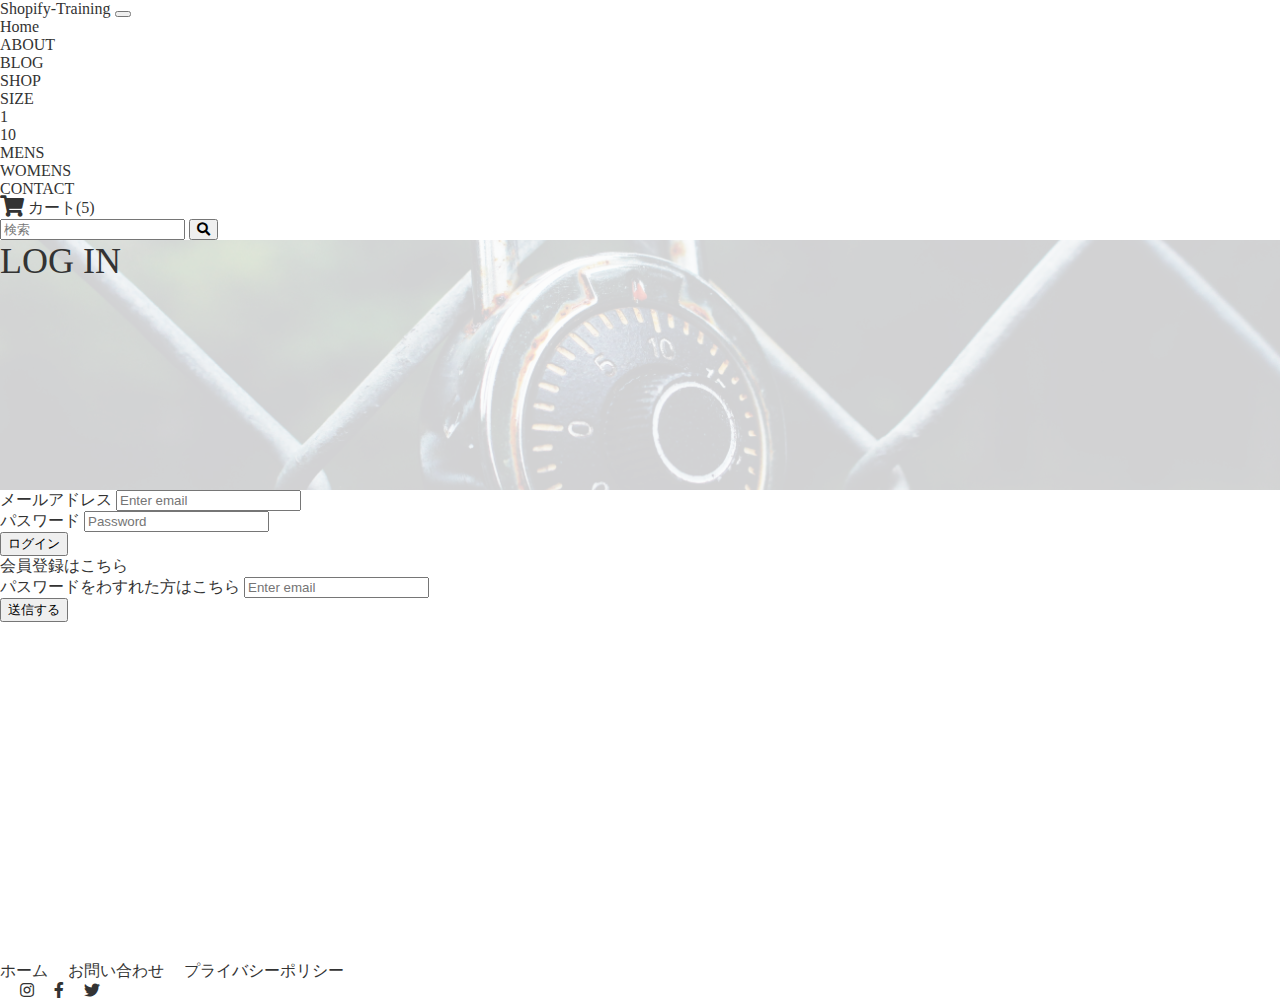
<file: login.html>
<!DOCTYPE html>

<html lang="ja">

<head>
  <meta charset="utf-8">
  <meta name="author" content="">
  <title>Shopify-Training</title>
  <meta name="description" content="">
  <meta name="viewport" content="width=device-width,initial-scale=1">

  <link rel="icon" href="">

  <!-- CSS -->

  <!-- Font Awesome Icons -->
  <link href="https://use.fontawesome.com/releases/v5.6.1/css/all.css" rel="stylesheet">

  <link href="assets/css/reset.css" rel="stylesheet">
  <link rel="stylesheet" href="https://stackpath.bootstrapcdn.com/bootstrap/4.5.0/css/bootstrap.min.css"
    integrity="sha384-9aIt2nRpC12Uk9gS9baDl411NQApFmC26EwAOH8WgZl5MYYxFfc+NcPb1dKGj7Sk" crossorigin="anonymous">
  <link href="assets/css/style.css" rel="stylesheet">


</head>

<body>
  <!-- HEADER
    ================================================== -->
  <header>
    <nav class="navbar navbar-expand-lg navbar-light bg-light">
      <a class="navbar-brand" href="index.html">Shopify-Training</a>
      <a href="cart.html" class="tb_menu ml-auto pr-3">
        <span class="navbar-text ">
          <i class="fas fa-shopping-cart fa-lg"></i>
        </span>
        <span class="navbar-text ">
          カート(5)
        </span>
      </a>
      <button class="navbar-toggler" type="button" data-toggle="collapse" data-target="#navbarNavDropdown"
        aria-controls="navbarNavDropdown" aria-expanded="false" aria-label="Toggle navigation">
        <span class="navbar-toggler-icon"></span>
      </button>
      <div class="collapse navbar-collapse" id="navbarNavDropdown">
        <ul class="navbar-nav mr-auto">
          <li class="nav-item active">
            <a class="nav-link" href="index.html">Home <span class="sr-only">(current)</span></a>
          </li>
          <li class="nav-item">
            <a class="nav-link" href="about.html">ABOUT</a>
          </li>
          <li class="nav-item">
            <a class="nav-link" href="blog.html">BLOG</a>
          </li>
          <li class="nav-item">
            <div class="dropdown drop-hover">
              <a class="nav-link dropdown-toggle" href="#">
                SHOP
              </a>
              <ul class="dropdown-menu">
                <li class="dropright drop-hover">
                  <a class="dropdown-item dropdown-toggle" href="collection.html" data-toggle="dropdown">SIZE</a>
                  <ul class="dropdown-menu">
                    <li>
                      <a class="dropdown-item" href="collection.html">1</a>
                    </li>
                    <li>
                      <a class="dropdown-item" href="collection.html">10</a>
                    </li>
                  </ul>
                </li>
                <li>
                  <a class="dropdown-item" href="collection.html">MENS</a>
                </li>
                <li>
                  <a class="dropdown-item" href="collection.html">WOMENS</a>
                </li>
              </ul>
            </div>
          </li>
          <li class="nav-item">
            <a class="nav-link" href="contact.html">CONTACT</a>
          </li>
        </ul>
        <div class="pc_menu d-flex">
          <a href="cart.html">
            <span class="navbar-text ">
              <i class="fas fa-shopping-cart fa-lg"></i>
            </span>
            <span class="navbar-text ">
              カート(5)
            </span>
          </a>
          <form>
            <div class="input-group ml-2">
              <input type="text" class="form-control" placeholder="検索">
              <span class="input-group-btn">
                <button type="button" class="btn btn-primary"><i class="fas fa-search"></i></button>
              </span>
            </div>
          </form>
        </div>
      </div>
    </nav>
  </header>

  <div class="subpage_bg_img d-flex justify-content-center align-items-center"
    style="background-image: url('assets/img/login_top.jpg');">
    <h2 class="f36">LOG IN</h2>
  </div>
  <div class="main mt-5">
    <div class="container">
      <form>
        <div class="form-group">
          <label for="login_email">メールアドレス</label>
          <input type="email" class="form-control" id="login_email" aria-describedby="emailHelp"
            placeholder="Enter email">
        </div>
        <div class="form-group">
          <label for="login_password">パスワード</label>
          <input type="password" class="form-control" id="login_password" placeholder="Password">
        </div>
        <button type="submit" class="btn btn-dark d-block mx-auto">ログイン</button>
      </form>
      <div class="text-center mt-2">
        <a href="register.html" class="mx-2 d-block">会員登録はこちら</a>
      </div>

      <form>
        <div class="form-group mt-3">
          <label for="forget_email">パスワードをわすれた方はこちら</label>
          <input type="email" class="form-control" id="forget_email" aria-describedby="emailHelp"
            placeholder="Enter email">
        </div>
        <button type="submit" class="btn btn-dark d-block mx-auto">送信する</button>
      </form>
    </div>
  </div>

  <footer class="mt-5 py-2 bg-secondary text-white">
    <div class="container">
      <div class="footer_menu d-flex align-items-center justify-content-between">
        <ul class="footer_menu_left no_margin_buttom">
          <li><a href="index.html" class="text-white">ホーム</a></li>
          <li><a href="contact.html" class="text-white">お問い合わせ</a></li>
          <li><a href="policy.html" class="text-white">プライバシーポリシー</a></li>
        </ul>
        <ul class="footer_menu_rigth no_margin_buttom">
          <li><a href="#" class="text-white"><i class="fab fa-instagram"></i></a></li>
          <li><a href="#" class="text-white"><i class="fab fa-facebook-f"></i></a></li>
          <li><a href="#" class="text-white"><i class="fab fa-twitter"></i></a></li>
        </ul>
      </div>
    </div>
  </footer>


  <!-- JavaScript -->
  <script src="https://code.jquery.com/jquery-3.5.1.slim.min.js"
    integrity="sha384-DfXdz2htPH0lsSSs5nCTpuj/zy4C+OGpamoFVy38MVBnE+IbbVYUew+OrCXaRkfj"
    crossorigin="anonymous"></script>
  <script src="https://cdn.jsdelivr.net/npm/popper.js@1.16.0/dist/umd/popper.min.js"
    integrity="sha384-Q6E9RHvbIyZFJoft+2mJbHaEWldlvI9IOYy5n3zV9zzTtmI3UksdQRVvoxMfooAo"
    crossorigin="anonymous"></script>
  <script src="https://stackpath.bootstrapcdn.com/bootstrap/4.5.0/js/bootstrap.min.js"
    integrity="sha384-OgVRvuATP1z7JjHLkuOU7Xw704+h835Lr+6QL9UvYjZE3Ipu6Tp75j7Bh/kR0JKI"
    crossorigin="anonymous"></script>
  
</body>

</html>
</file>
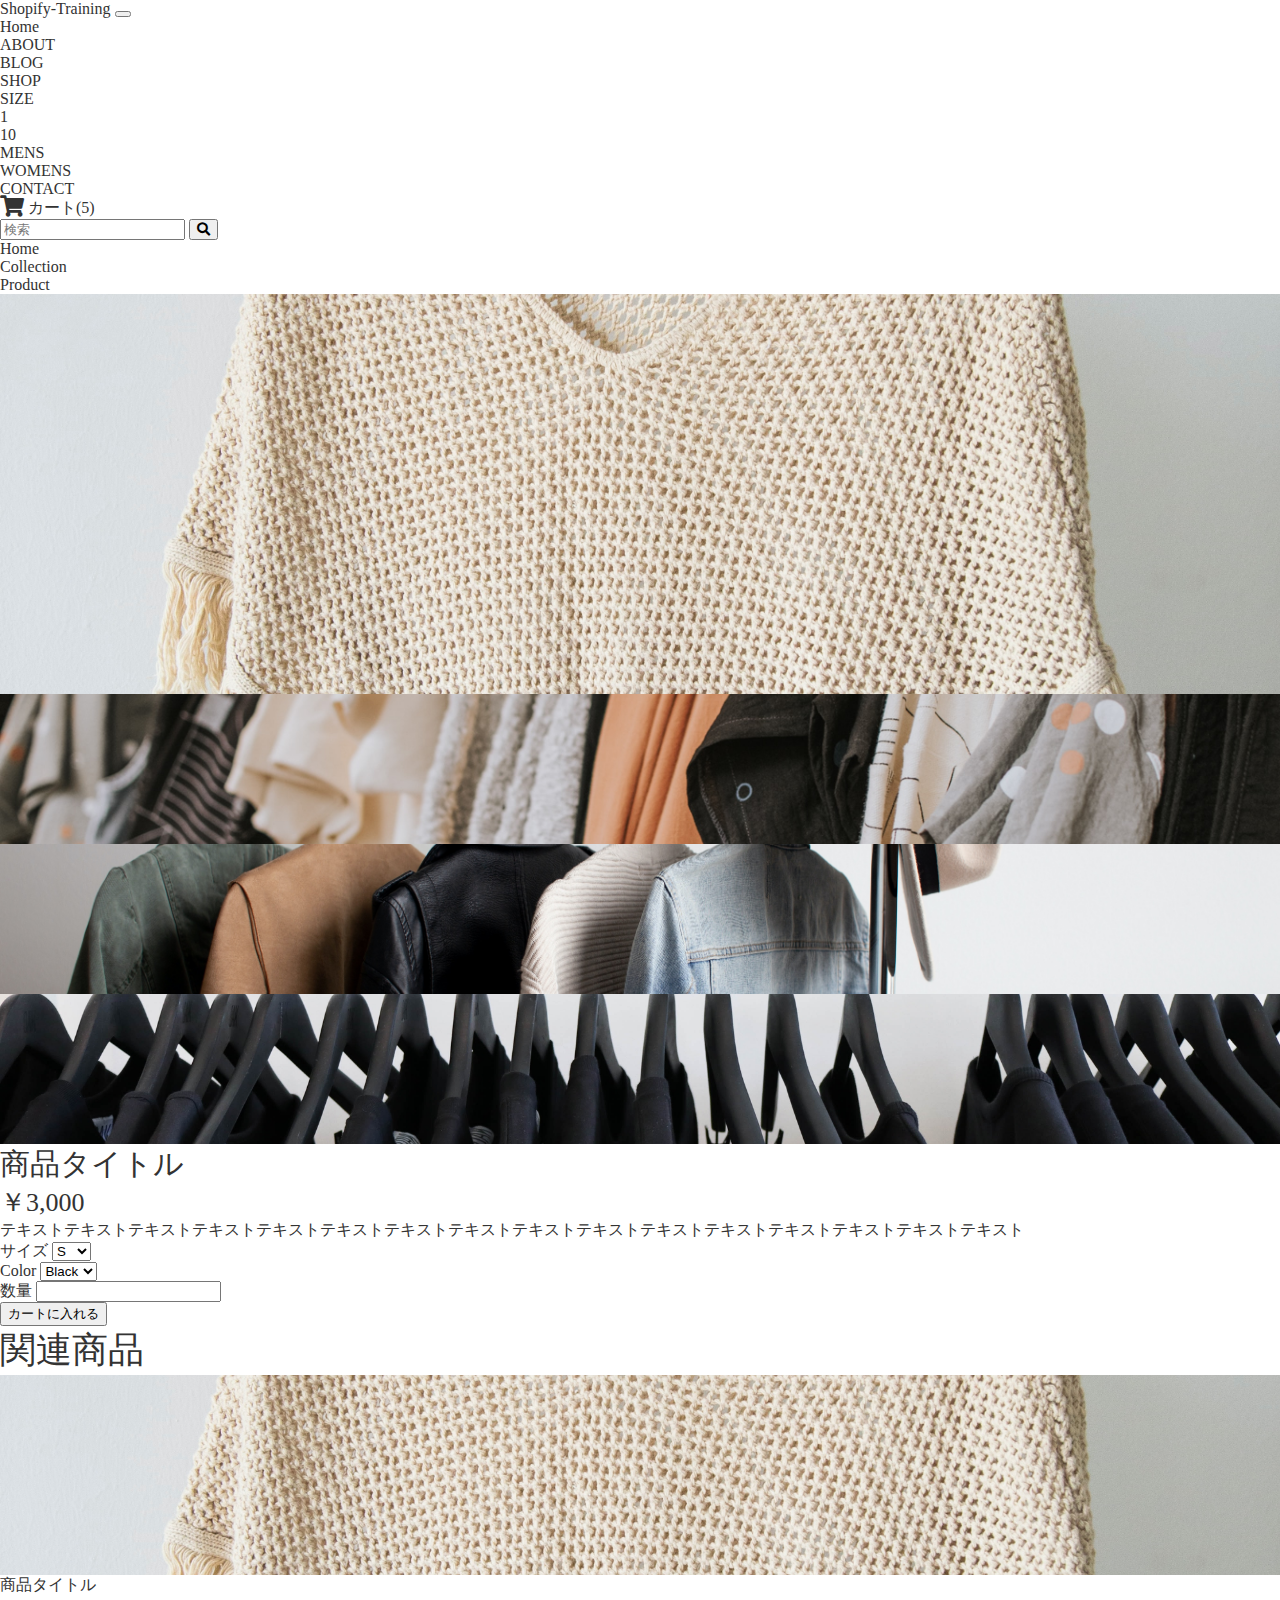
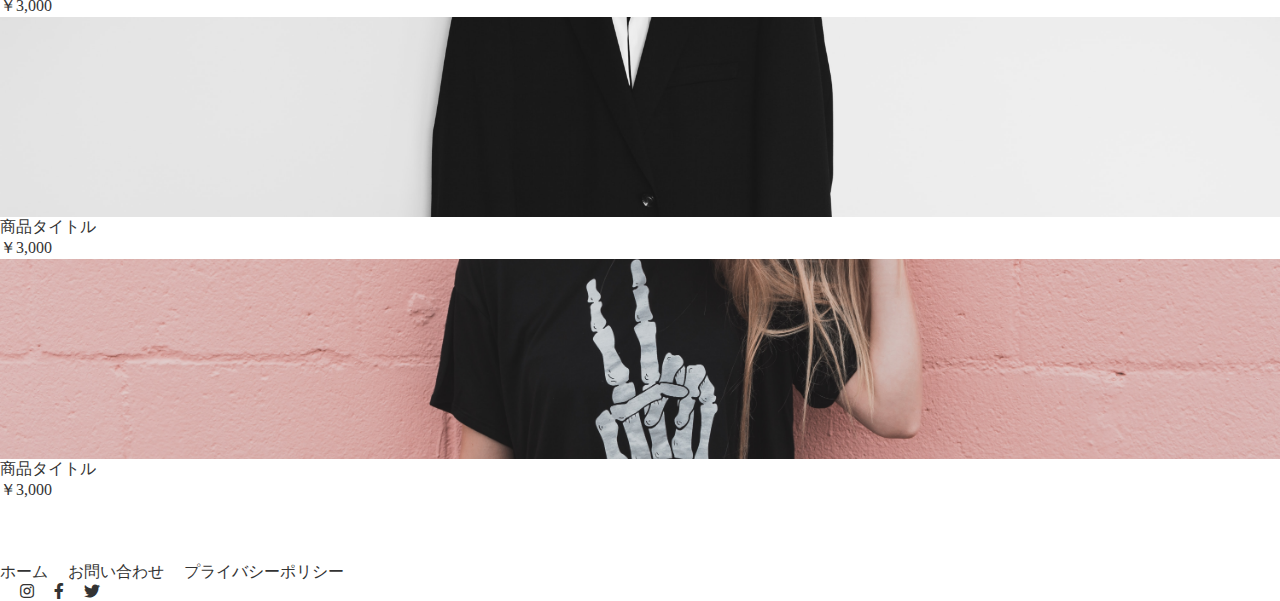
<file: product.html>
<!DOCTYPE html>

<html lang="ja">

<head>
  <meta charset="utf-8">
  <meta name="author" content="">
  <title>Shopify-Training</title>
  <meta name="description" content="">
  <meta name="viewport" content="width=device-width,initial-scale=1">

  <link rel="icon" href="">

  <!-- CSS -->

  <!-- Font Awesome Icons -->
  <link href="https://use.fontawesome.com/releases/v5.6.1/css/all.css" rel="stylesheet">

  <link href="assets/css/reset.css" rel="stylesheet">
  <link rel="stylesheet" href="https://stackpath.bootstrapcdn.com/bootstrap/4.5.0/css/bootstrap.min.css"
    integrity="sha384-9aIt2nRpC12Uk9gS9baDl411NQApFmC26EwAOH8WgZl5MYYxFfc+NcPb1dKGj7Sk" crossorigin="anonymous">
  <link href="assets/css/style.css" rel="stylesheet">


</head>

<body>
  <!-- HEADER
    ================================================== -->
  <header>
    <nav class="navbar navbar-expand-lg navbar-light bg-light">
      <a class="navbar-brand" href="index.html">Shopify-Training</a>
      <a href="cart.html" class="tb_menu ml-auto pr-3">
        <span class="navbar-text ">
          <i class="fas fa-shopping-cart fa-lg"></i>
        </span>
        <span class="navbar-text ">
          カート(5)
        </span>
      </a>
      <button class="navbar-toggler" type="button" data-toggle="collapse" data-target="#navbarNavDropdown"
        aria-controls="navbarNavDropdown" aria-expanded="false" aria-label="Toggle navigation">
        <span class="navbar-toggler-icon"></span>
      </button>
      <div class="collapse navbar-collapse" id="navbarNavDropdown">
        <ul class="navbar-nav mr-auto">
          <li class="nav-item active">
            <a class="nav-link" href="index.html">Home <span class="sr-only">(current)</span></a>
          </li>
          <li class="nav-item">
            <a class="nav-link" href="about.html">ABOUT</a>
          </li>
          <li class="nav-item">
            <a class="nav-link" href="blog.html">BLOG</a>
          </li>
          <li class="nav-item">
            <div class="dropdown drop-hover">
              <a class="nav-link dropdown-toggle" href="#">
                SHOP
              </a>
              <ul class="dropdown-menu">
                <li class="dropright drop-hover">
                  <a class="dropdown-item dropdown-toggle" href="collection.html" data-toggle="dropdown">SIZE</a>
                  <ul class="dropdown-menu">
                    <li>
                      <a class="dropdown-item" href="collection.html">1</a>
                    </li>
                    <li>
                      <a class="dropdown-item" href="collection.html">10</a>
                    </li>
                  </ul>
                </li>
                <li>
                  <a class="dropdown-item" href="collection.html">MENS</a>
                </li>
                <li>
                  <a class="dropdown-item" href="collection.html">WOMENS</a>
                </li>
              </ul>
            </div>
          </li>
          <li class="nav-item">
            <a class="nav-link" href="contact.html">CONTACT</a>
          </li>
        </ul>
        <div class="pc_menu d-flex">
          <a href="cart.html">
            <span class="navbar-text ">
              <i class="fas fa-shopping-cart fa-lg"></i>
            </span>
            <span class="navbar-text ">
              カート(5)
            </span>
          </a>
          <form>
            <div class="input-group ml-2">
              <input type="text" class="form-control" placeholder="検索">
              <span class="input-group-btn">
                <button type="button" class="btn btn-primary"><i class="fas fa-search"></i></button>
              </span>
            </div>
          </form>
        </div>
      </div>
    </nav>
  </header>
  <nav aria-label="breadcrumb" class="mb-5">
    <ol class="breadcrumb bg-white d-flex justify-content-center">
      <li class="breadcrumb-item"><a href="index.html">Home</a></li>
      <li class="breadcrumb-item"><a href="collection.html">Collection</a></li>
      <li class="breadcrumb-item active" aria-current="page">Product</li>
    </ol>
  </nav>
  <div class="main">
    <div class="container">
      <div class="row mb-5">
        <div class="col-sm">
          <img src="assets/img/clothes1.jpg" alt="" class="product_big_img">
          <div class="row mt-3">
            <div class="col">
              <img src="assets/img/product1.jpg" alt="" class="product_small_img">
            </div>
            <div class="col">
              <img src="assets/img/product2.jpg" alt="" class="product_small_img">
            </div>
            <div class="col">
              <img src="assets/img/product3.jpg" alt="" class="product_small_img">
            </div>
          </div>
        </div>
        <div class="col-sm">
          <h2 class="mb-3 f30">商品タイトル</h2>
          <p class="f26">￥3,000</p>
          <p class="my-5">テキストテキストテキストテキストテキストテキストテキストテキストテキストテキストテキストテキストテキストテキストテキストテキスト</p>

          <form>
            <div class="form-row">
              <div class="form-group col-md-4">
                <label for="siz">サイズ</label>
                <select id="siz" class="form-control">
                  <option selected>S</option>
                  <option>M</option>
                  <option>L</option>
                  <option>XL</option>
                </select>
              </div>
              <div class="form-group col-md-4">
                <label for="color">Color</label>
                <select id="color" class="form-control">
                  <option selected>Black</option>
                  <option>Blue</option>
                  <option>White</option>
                </select>
              </div>
              <div class="form-group col-md-4">
                <label for="quantity">数量</label>
                <input type="number" class="form-control" id="Quantity">
              </div>
            </div>
            <button type="submit" class="mx-auto btn btn-dark">カートに入れる
            </button>
          </form>
        </div>
      </div>
      <h3 class="f36 text-center">関連商品</h3>
      <div class="row row-cols-sm-3">
        <a href="product.html" class="col-sm mb-3">
          <div class="card position-relative">
            <img class="item_list_img" src="assets/img/clothes1.jpg" alt="">
            <div class="card-body">
              <p class="card-text font-weight-bold">商品タイトル</p>
              <p>￥3,000</p>
            </div>
          </div>
        </a>
        <a href="product.html" class="col-sm mb-3">
          <div class="card position-relative">
            <img class="item_list_img" src="assets/img/clothes2.jpg" alt="">
            <div class="card-body">
              <p class="card-text font-weight-bold">商品タイトル</p>
              <p>￥3,000</p>
            </div>
          </div>
        </a>
        <a href="product.html" class="col-sm mb-3">
          <div class="card position-relative">
            <img class="item_list_img" src="assets/img/clothes3.jpg" alt="">
            <div class="card-body">
              <p class="card-text font-weight-bold">商品タイトル</p>
              <p>￥3,000</p>
            </div>
          </div>
        </a>
      </div>
    </div>
  </div>

  <footer class="mt-5 py-2 bg-secondary text-white">
    <div class="container">
      <div class="footer_menu d-flex align-items-center justify-content-between">
        <ul class="footer_menu_left no_margin_buttom">
          <li><a href="index.html" class="text-white">ホーム</a></li>
          <li><a href="contact.html" class="text-white">お問い合わせ</a></li>
          <li><a href="policy.html" class="text-white">プライバシーポリシー</a></li>
        </ul>
        <ul class="footer_menu_rigth no_margin_buttom">
          <li><a href="#" class="text-white"><i class="fab fa-instagram"></i></a></li>
          <li><a href="#" class="text-white"><i class="fab fa-facebook-f"></i></a></li>
          <li><a href="#" class="text-white"><i class="fab fa-twitter"></i></a></li>
        </ul>
      </div>
    </div>
  </footer>


  <!-- JavaScript -->
  <script src="https://code.jquery.com/jquery-3.5.1.slim.min.js"
    integrity="sha384-DfXdz2htPH0lsSSs5nCTpuj/zy4C+OGpamoFVy38MVBnE+IbbVYUew+OrCXaRkfj"
    crossorigin="anonymous"></script>
  <script src="https://cdn.jsdelivr.net/npm/popper.js@1.16.0/dist/umd/popper.min.js"
    integrity="sha384-Q6E9RHvbIyZFJoft+2mJbHaEWldlvI9IOYy5n3zV9zzTtmI3UksdQRVvoxMfooAo"
    crossorigin="anonymous"></script>
  <script src="https://stackpath.bootstrapcdn.com/bootstrap/4.5.0/js/bootstrap.min.js"
    integrity="sha384-OgVRvuATP1z7JjHLkuOU7Xw704+h835Lr+6QL9UvYjZE3Ipu6Tp75j7Bh/kR0JKI"
    crossorigin="anonymous"></script>
  
</body>

</html>
</file>
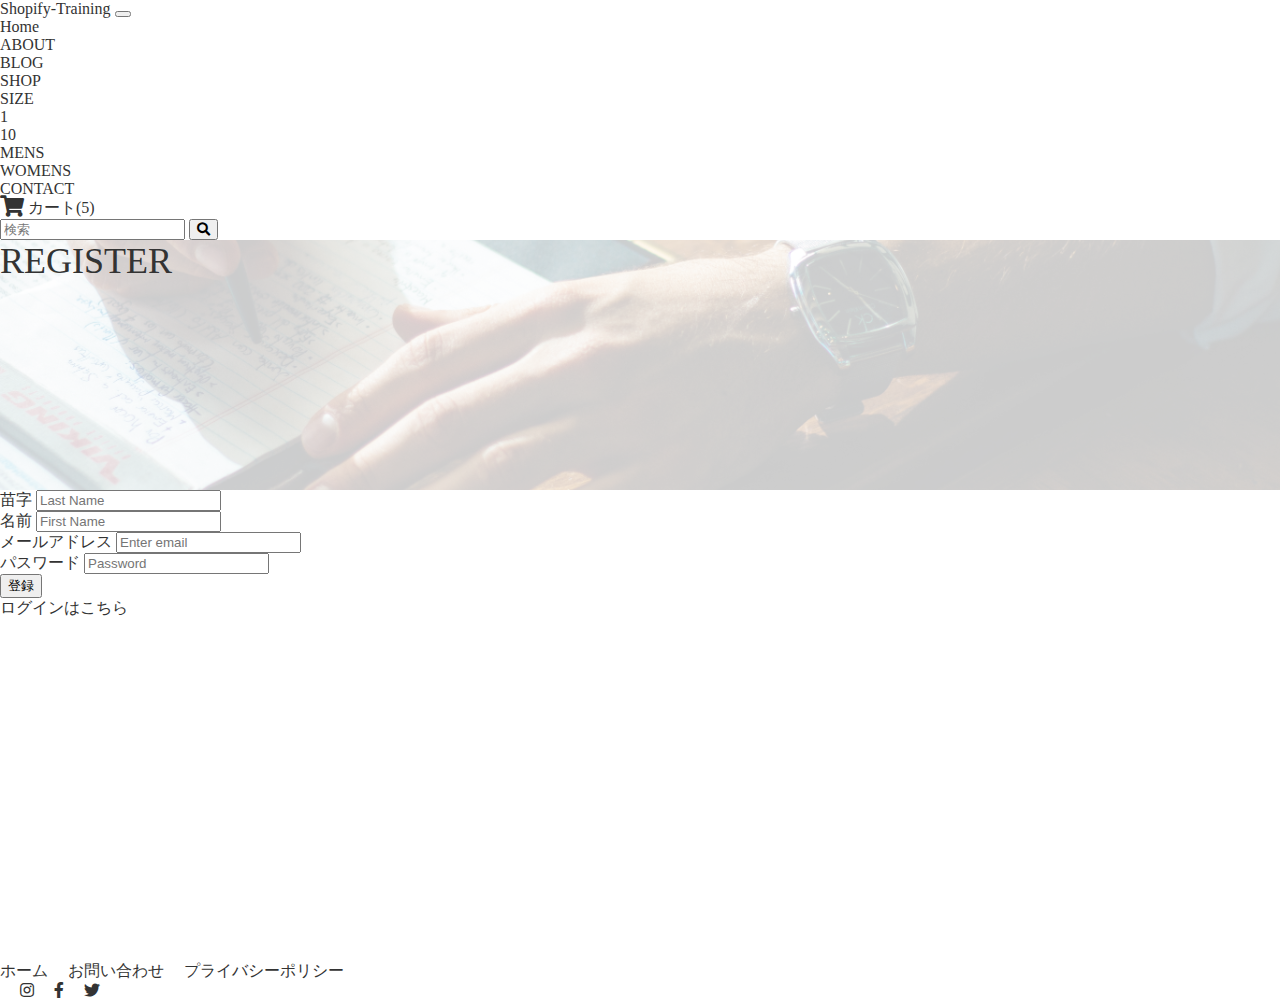
<file: register.html>
<!DOCTYPE html>

<html lang="ja">

<head>
  <meta charset="utf-8">
  <meta name="author" content="">
  <title>Shopify-Training</title>
  <meta name="description" content="">
  <meta name="viewport" content="width=device-width,initial-scale=1">

  <link rel="icon" href="">

  <!-- CSS -->

  <!-- Font Awesome Icons -->
  <link href="https://use.fontawesome.com/releases/v5.6.1/css/all.css" rel="stylesheet">

  <link href="assets/css/reset.css" rel="stylesheet">
  <link rel="stylesheet" href="https://stackpath.bootstrapcdn.com/bootstrap/4.5.0/css/bootstrap.min.css"
    integrity="sha384-9aIt2nRpC12Uk9gS9baDl411NQApFmC26EwAOH8WgZl5MYYxFfc+NcPb1dKGj7Sk" crossorigin="anonymous">
  <link href="assets/css/style.css" rel="stylesheet">


</head>

<body>
  <!-- HEADER
    ================================================== -->
  <header>
    <nav class="navbar navbar-expand-lg navbar-light bg-light">
      <a class="navbar-brand" href="index.html">Shopify-Training</a>
      <a href="cart.html" class="tb_menu ml-auto pr-3">
        <span class="navbar-text ">
          <i class="fas fa-shopping-cart fa-lg"></i>
        </span>
        <span class="navbar-text ">
          カート(5)
        </span>
      </a>
      <button class="navbar-toggler" type="button" data-toggle="collapse" data-target="#navbarNavDropdown"
        aria-controls="navbarNavDropdown" aria-expanded="false" aria-label="Toggle navigation">
        <span class="navbar-toggler-icon"></span>
      </button>
      <div class="collapse navbar-collapse" id="navbarNavDropdown">
        <ul class="navbar-nav mr-auto">
          <li class="nav-item active">
            <a class="nav-link" href="index.html">Home <span class="sr-only">(current)</span></a>
          </li>
          <li class="nav-item">
            <a class="nav-link" href="about.html">ABOUT</a>
          </li>
          <li class="nav-item">
            <a class="nav-link" href="blog.html">BLOG</a>
          </li>
          <li class="nav-item">
            <div class="dropdown drop-hover">
              <a class="nav-link dropdown-toggle" href="#">
                SHOP
              </a>
              <ul class="dropdown-menu">
                <li class="dropright drop-hover">
                  <a class="dropdown-item dropdown-toggle" href="collection.html" data-toggle="dropdown">SIZE</a>
                  <ul class="dropdown-menu">
                    <li>
                      <a class="dropdown-item" href="collection.html">1</a>
                    </li>
                    <li>
                      <a class="dropdown-item" href="collection.html">10</a>
                    </li>
                  </ul>
                </li>
                <li>
                  <a class="dropdown-item" href="collection.html">MENS</a>
                </li>
                <li>
                  <a class="dropdown-item" href="collection.html">WOMENS</a>
                </li>
              </ul>
            </div>
          </li>
          <li class="nav-item">
            <a class="nav-link" href="contact.html">CONTACT</a>
          </li>
        </ul>
        <div class="pc_menu d-flex">
          <a href="cart.html">
            <span class="navbar-text ">
              <i class="fas fa-shopping-cart fa-lg"></i>
            </span>
            <span class="navbar-text ">
              カート(5)
            </span>
          </a>
          <form>
            <div class="input-group ml-2">
              <input type="text" class="form-control" placeholder="検索">
              <span class="input-group-btn">
                <button type="button" class="btn btn-primary"><i class="fas fa-search"></i></button>
              </span>
            </div>
          </form>
        </div>
      </div>
    </nav>
  </header>

  <div class="subpage_bg_img d-flex justify-content-center align-items-center"
    style="background-image: url('assets/img/register_top.jpg');">
    <h2 class="f36">REGISTER</h2>
  </div>
  <div class="main mt-5">
    <div class="container">
      <form>
        <div class="form-group">
          <div class="row">
            <div class="col">
              <label for="register_lastname">苗字</label>
              <input id="register_lastname" type="text" class="form-control" placeholder="Last Name">
            </div>
            <div class="col">
              <label for="register_firstname">名前</label>
              <input id="register_firstname" type="text" class="form-control" placeholder="First Name">
            </div>
          </div>
        </div>
        <div class="form-group">
          <label for="register_email">メールアドレス</label>
          <input type="email" class="form-control" id="register_email" aria-describedby="emailHelp"
            placeholder="Enter email">
        </div>
        <div class="form-group">
          <label for="register_password">パスワード</label>
          <input type="password" class="form-control" id="register_password" placeholder="Password">
        </div>
        <button type="submit" class="btn btn-dark d-block mx-auto">登録</button>
      </form>
      <div class="text-center mt-5  ">
        <a href="login.html" class="mx-2 d-block">ログインはこちら</a>
      </div>
    </div>
  </div>

  <footer class="mt-5 py-2 bg-secondary text-white">
    <div class="container">
      <div class="footer_menu d-flex align-items-center justify-content-between">
        <ul class="footer_menu_left no_margin_buttom">
          <li><a href="index.html" class="text-white">ホーム</a></li>
          <li><a href="contact.html" class="text-white">お問い合わせ</a></li>
          <li><a href="policy.html" class="text-white">プライバシーポリシー</a></li>
        </ul>
        <ul class="footer_menu_rigth no_margin_buttom">
          <li><a href="#" class="text-white"><i class="fab fa-instagram"></i></a></li>
          <li><a href="#" class="text-white"><i class="fab fa-facebook-f"></i></a></li>
          <li><a href="#" class="text-white"><i class="fab fa-twitter"></i></a></li>
        </ul>
      </div>
    </div>
  </footer>


  <!-- JavaScript -->
  <script src="https://code.jquery.com/jquery-3.5.1.slim.min.js"
    integrity="sha384-DfXdz2htPH0lsSSs5nCTpuj/zy4C+OGpamoFVy38MVBnE+IbbVYUew+OrCXaRkfj"
    crossorigin="anonymous"></script>
  <script src="https://cdn.jsdelivr.net/npm/popper.js@1.16.0/dist/umd/popper.min.js"
    integrity="sha384-Q6E9RHvbIyZFJoft+2mJbHaEWldlvI9IOYy5n3zV9zzTtmI3UksdQRVvoxMfooAo"
    crossorigin="anonymous"></script>
  <script src="https://stackpath.bootstrapcdn.com/bootstrap/4.5.0/js/bootstrap.min.js"
    integrity="sha384-OgVRvuATP1z7JjHLkuOU7Xw704+h835Lr+6QL9UvYjZE3Ipu6Tp75j7Bh/kR0JKI"
    crossorigin="anonymous"></script>
  
</body>

</html>
</file>
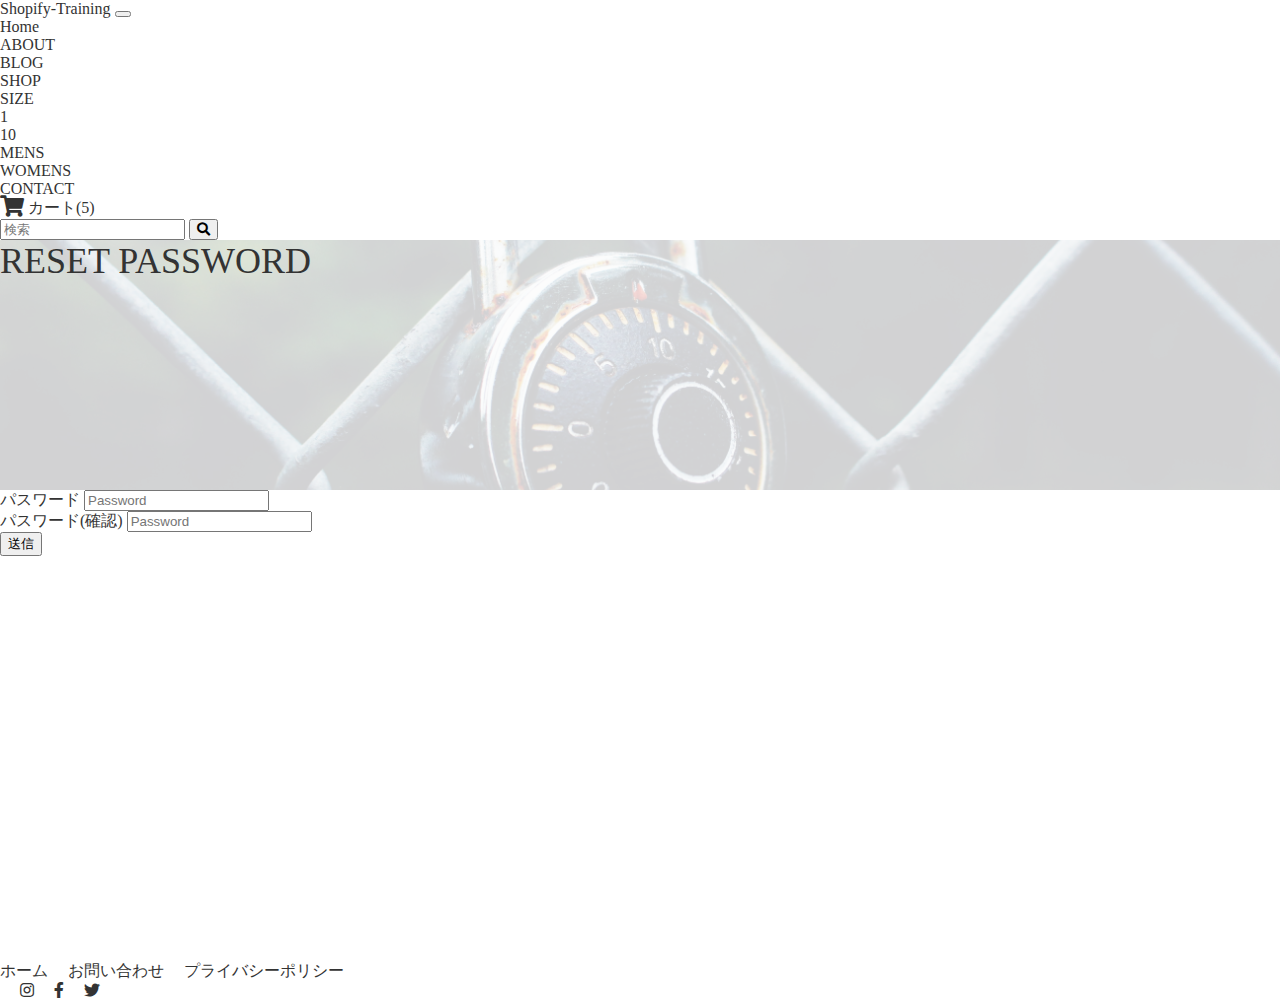
<file: reset-password.html>
<!DOCTYPE html>

<html lang="ja">

<head>
  <meta charset="utf-8">
  <meta name="author" content="">
  <title>Shopify-Training</title>
  <meta name="description" content="">
  <meta name="viewport" content="width=device-width,initial-scale=1">

  <link rel="icon" href="">

  <!-- CSS -->

  <!-- Font Awesome Icons -->
  <link href="https://use.fontawesome.com/releases/v5.6.1/css/all.css" rel="stylesheet">

  <link href="assets/css/reset.css" rel="stylesheet">
  <link rel="stylesheet" href="https://stackpath.bootstrapcdn.com/bootstrap/4.5.0/css/bootstrap.min.css"
    integrity="sha384-9aIt2nRpC12Uk9gS9baDl411NQApFmC26EwAOH8WgZl5MYYxFfc+NcPb1dKGj7Sk" crossorigin="anonymous">
  <link href="assets/css/style.css" rel="stylesheet">


</head>

<body>
  <!-- HEADER
    ================================================== -->
  <header>
    <nav class="navbar navbar-expand-lg navbar-light bg-light">
      <a class="navbar-brand" href="index.html">Shopify-Training</a>
      <a href="cart.html" class="tb_menu ml-auto pr-3">
        <span class="navbar-text ">
          <i class="fas fa-shopping-cart fa-lg"></i>
        </span>
        <span class="navbar-text ">
          カート(5)
        </span>
      </a>
      <button class="navbar-toggler" type="button" data-toggle="collapse" data-target="#navbarNavDropdown"
        aria-controls="navbarNavDropdown" aria-expanded="false" aria-label="Toggle navigation">
        <span class="navbar-toggler-icon"></span>
      </button>
      <div class="collapse navbar-collapse" id="navbarNavDropdown">
        <ul class="navbar-nav mr-auto">
          <li class="nav-item active">
            <a class="nav-link" href="index.html">Home <span class="sr-only">(current)</span></a>
          </li>
          <li class="nav-item">
            <a class="nav-link" href="about.html">ABOUT</a>
          </li>
          <li class="nav-item">
            <a class="nav-link" href="blog.html">BLOG</a>
          </li>
          <li class="nav-item">
            <div class="dropdown drop-hover">
              <a class="nav-link dropdown-toggle" href="#">
                SHOP
              </a>
              <ul class="dropdown-menu">
                <li class="dropright drop-hover">
                  <a class="dropdown-item dropdown-toggle" href="collection.html" data-toggle="dropdown">SIZE</a>
                  <ul class="dropdown-menu">
                    <li>
                      <a class="dropdown-item" href="collection.html">1</a>
                    </li>
                    <li>
                      <a class="dropdown-item" href="collection.html">10</a>
                    </li>
                  </ul>
                </li>
                <li>
                  <a class="dropdown-item" href="collection.html">MENS</a>
                </li>
                <li>
                  <a class="dropdown-item" href="collection.html">WOMENS</a>
                </li>
              </ul>
            </div>
          </li>
          <li class="nav-item">
            <a class="nav-link" href="contact.html">CONTACT</a>
          </li>
        </ul>
        <div class="pc_menu d-flex">
          <a href="cart.html">
            <span class="navbar-text ">
              <i class="fas fa-shopping-cart fa-lg"></i>
            </span>
            <span class="navbar-text ">
              カート(5)
            </span>
          </a>
          <form>
            <div class="input-group ml-2">
              <input type="text" class="form-control" placeholder="検索">
              <span class="input-group-btn">
                <button type="button" class="btn btn-primary"><i class="fas fa-search"></i></button>
              </span>
            </div>
          </form>
        </div>
      </div>
    </nav>
  </header>

  <div class="subpage_bg_img d-flex justify-content-center align-items-center"
    style="background-image: url('assets/img/login_top.jpg');">
    <h2 class="f36">RESET PASSWORD</h2>
  </div>
  <div class="main mt-5">
    <div class="container">
      <form>
        <div class="form-group">
          <label for="forget_password">パスワード</label>
          <input type="password" class="form-control" id="forget_password" placeholder="Password">
        </div>
        <div class="form-group">
          <label for="confirm_password">パスワード(確認)</label>
          <input type="password" class="form-control" id="confirm_password" placeholder="Password">
        </div>
        <button type="submit" class="btn btn-dark d-block mx-auto">送信</button>
      </form>
    </div>
  </div>

  <footer class="mt-5 py-2 bg-secondary text-white">
    <div class="container">
      <div class="footer_menu d-flex align-items-center justify-content-between">
        <ul class="footer_menu_left no_margin_buttom">
          <li><a href="index.html" class="text-white">ホーム</a></li>
          <li><a href="contact.html" class="text-white">お問い合わせ</a></li>
          <li><a href="policy.html" class="text-white">プライバシーポリシー</a></li>
        </ul>
        <ul class="footer_menu_rigth no_margin_buttom">
          <li><a href="#" class="text-white"><i class="fab fa-instagram"></i></a></li>
          <li><a href="#" class="text-white"><i class="fab fa-facebook-f"></i></a></li>
          <li><a href="#" class="text-white"><i class="fab fa-twitter"></i></a></li>
        </ul>
      </div>
    </div>
  </footer>


  <!-- JavaScript -->
  <script src="https://code.jquery.com/jquery-3.5.1.slim.min.js"
    integrity="sha384-DfXdz2htPH0lsSSs5nCTpuj/zy4C+OGpamoFVy38MVBnE+IbbVYUew+OrCXaRkfj"
    crossorigin="anonymous"></script>
  <script src="https://cdn.jsdelivr.net/npm/popper.js@1.16.0/dist/umd/popper.min.js"
    integrity="sha384-Q6E9RHvbIyZFJoft+2mJbHaEWldlvI9IOYy5n3zV9zzTtmI3UksdQRVvoxMfooAo"
    crossorigin="anonymous"></script>
  <script src="https://stackpath.bootstrapcdn.com/bootstrap/4.5.0/js/bootstrap.min.js"
    integrity="sha384-OgVRvuATP1z7JjHLkuOU7Xw704+h835Lr+6QL9UvYjZE3Ipu6Tp75j7Bh/kR0JKI"
    crossorigin="anonymous"></script>
  
</body>

</html>
</file>
<file: assets/css/style.css>
/****************************************************/

/**   GENERAL    **/

/****************************************************/

body {
  font-weight: 300;
  font-size: 16px;
  color: #333333;
  position: relative;
  min-height: 100vh;
}

ul {
  list-style: none;
}

a {
  text-decoration: none;
  cursor: pointer;
  color: #333333;
}

.no_padding_horizontal {
  padding-left: 0;
  padding-right: 0;
}

.item_list_img {
  width: 100%;
  height: 200px;
  object-fit: cover;
}

.no_margin_buttom {
  margin-bottom: 0;
}

.f14 {
  font-size: 14px;
}

.f26 {
  font-size: 26px;
}

.f30 {
  font-size: 30px;
}

.f36 {
  font-size: 36px;
}

.cover_img {
  object-fit: cover;
}


.sold_out{
  top: 20px;
  right: 20px;
}

/****************************************************/

/**   HEADER    **/

/****************************************************/

.drop-hover:hover>.dropdown-menu {
  display: block !important;
}

.pc_menu {
  display: block;
}

.tb_menu {
  display: none;
}

/****************************************************/

/**   FOOTER    **/

/****************************************************/

footer {
  position: absolute;
  bottom: -100px;
  width: 100%;
}

.footer_menu ul {
  display: flex;
}

.footer_menu ul.footer_menu_left li {
  margin-right: 20px;
}

.footer_menu ul.footer_menu_rigth li {
  margin-left: 20px;
}

/****************************************************/

/**   TOPPAGE    **/

/****************************************************/

.toppage_bg_img {
  width: 100%;
  height: 400px;
  background-repeat: no-repeat;
  background-size: cover;
  background-position: center;
}

/****************************************************/

/**   SUBPAGE    **/

/****************************************************/

.subpage_bg_img {
  width: 100%;
  height: 250px;
  background-repeat: no-repeat;
  background-size: cover;
  background-position: center;
  background-color: rgba(255, 255, 255, 0.8);
  background-blend-mode: lighten;
}

/****************************************************/

/**   PRODUCT    **/

/****************************************************/

.product_big_img {
  width: 100%;
  height: 400px;
  object-fit: cover;
}

.product_small_img {
  width: 100%;
  height: 150px;
  object-fit: cover;
}

/****************************************************/

/**   CART    **/

/****************************************************/

.cart_table td {
  vertical-align: middle;
}

.delete_button {
  background-color: #ffffff;
  border: none;
}

.cart_table tr:last-child {
  border-bottom: 1px solid #333333;
}
.cart_product_img{
  width: 150px;
  height: 150px;
}

@media screen and (max-width: 991px) {
  .pc_menu {
    display: none;
  }
  .tb_menu {
    display: block;
  }
}

@media screen and (max-width: 600px) {
  .footer_menu ul {
    display: block;
  }
}
</file>
